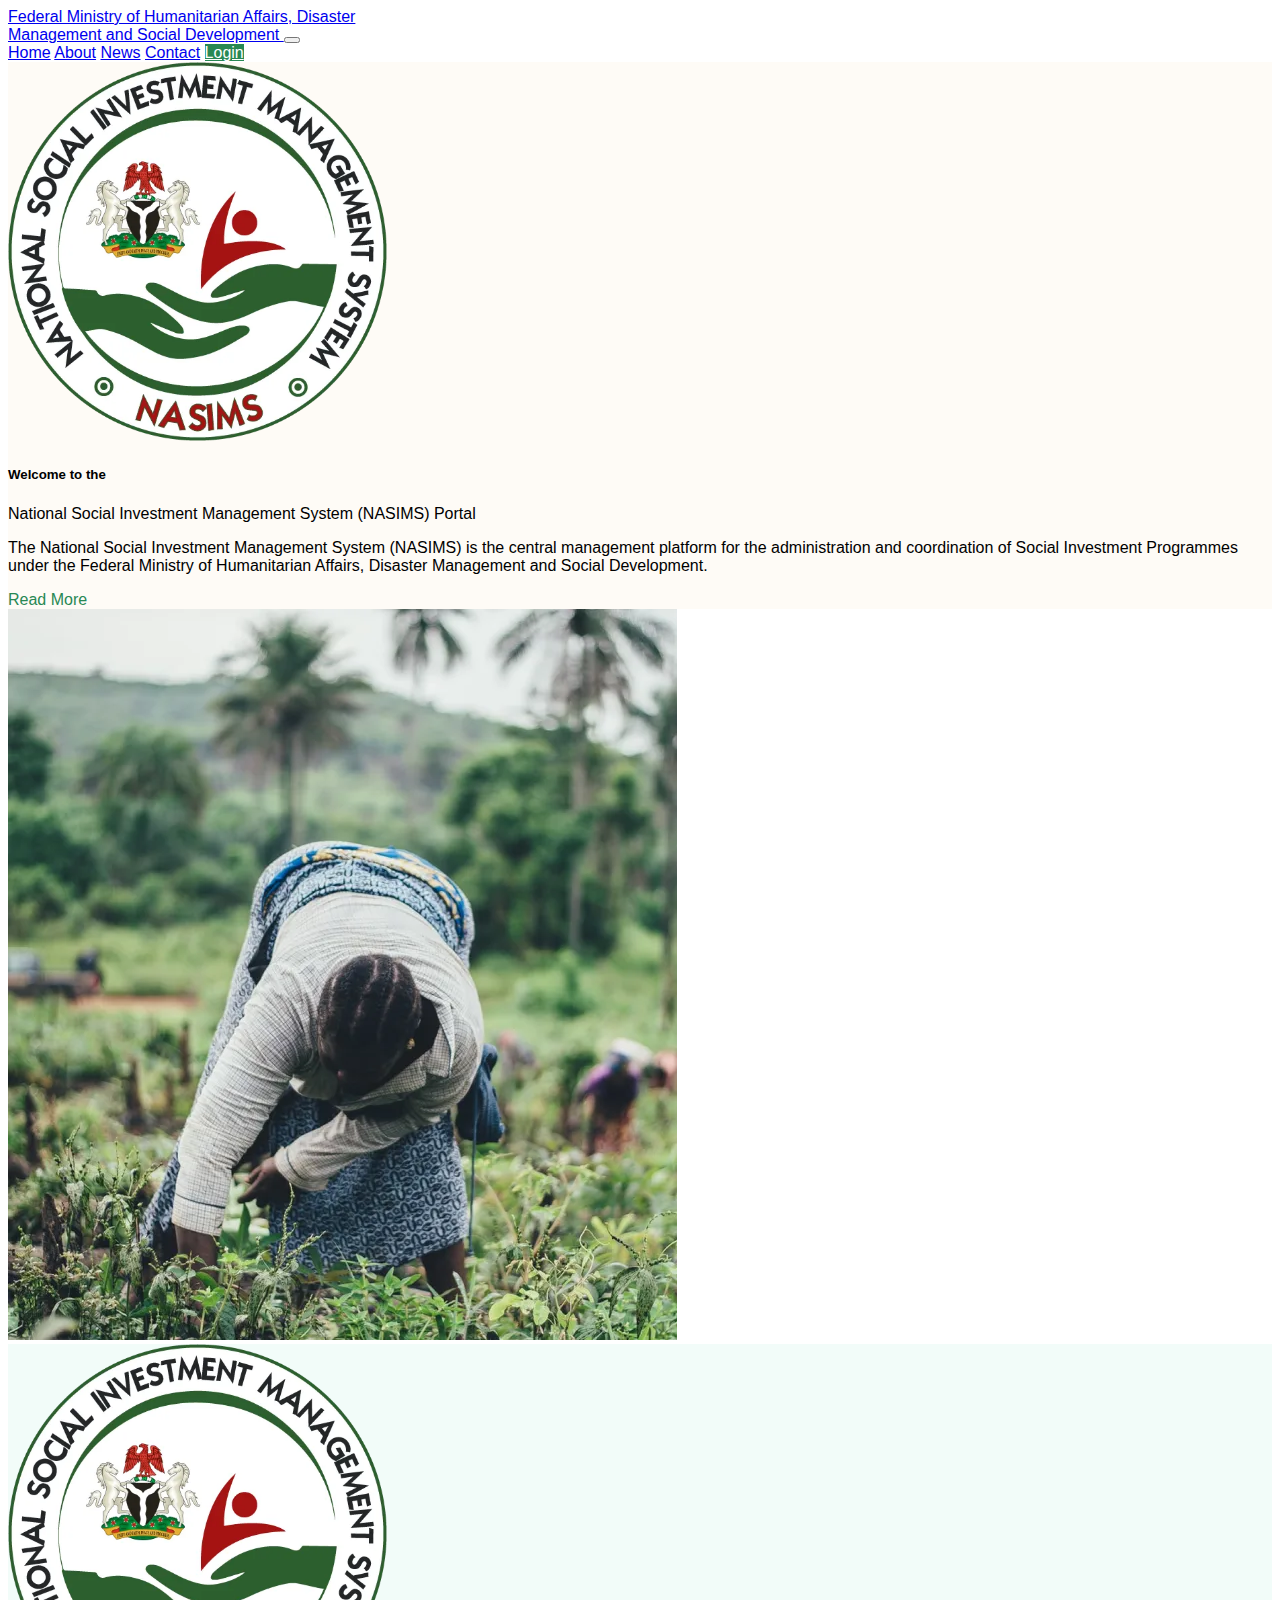
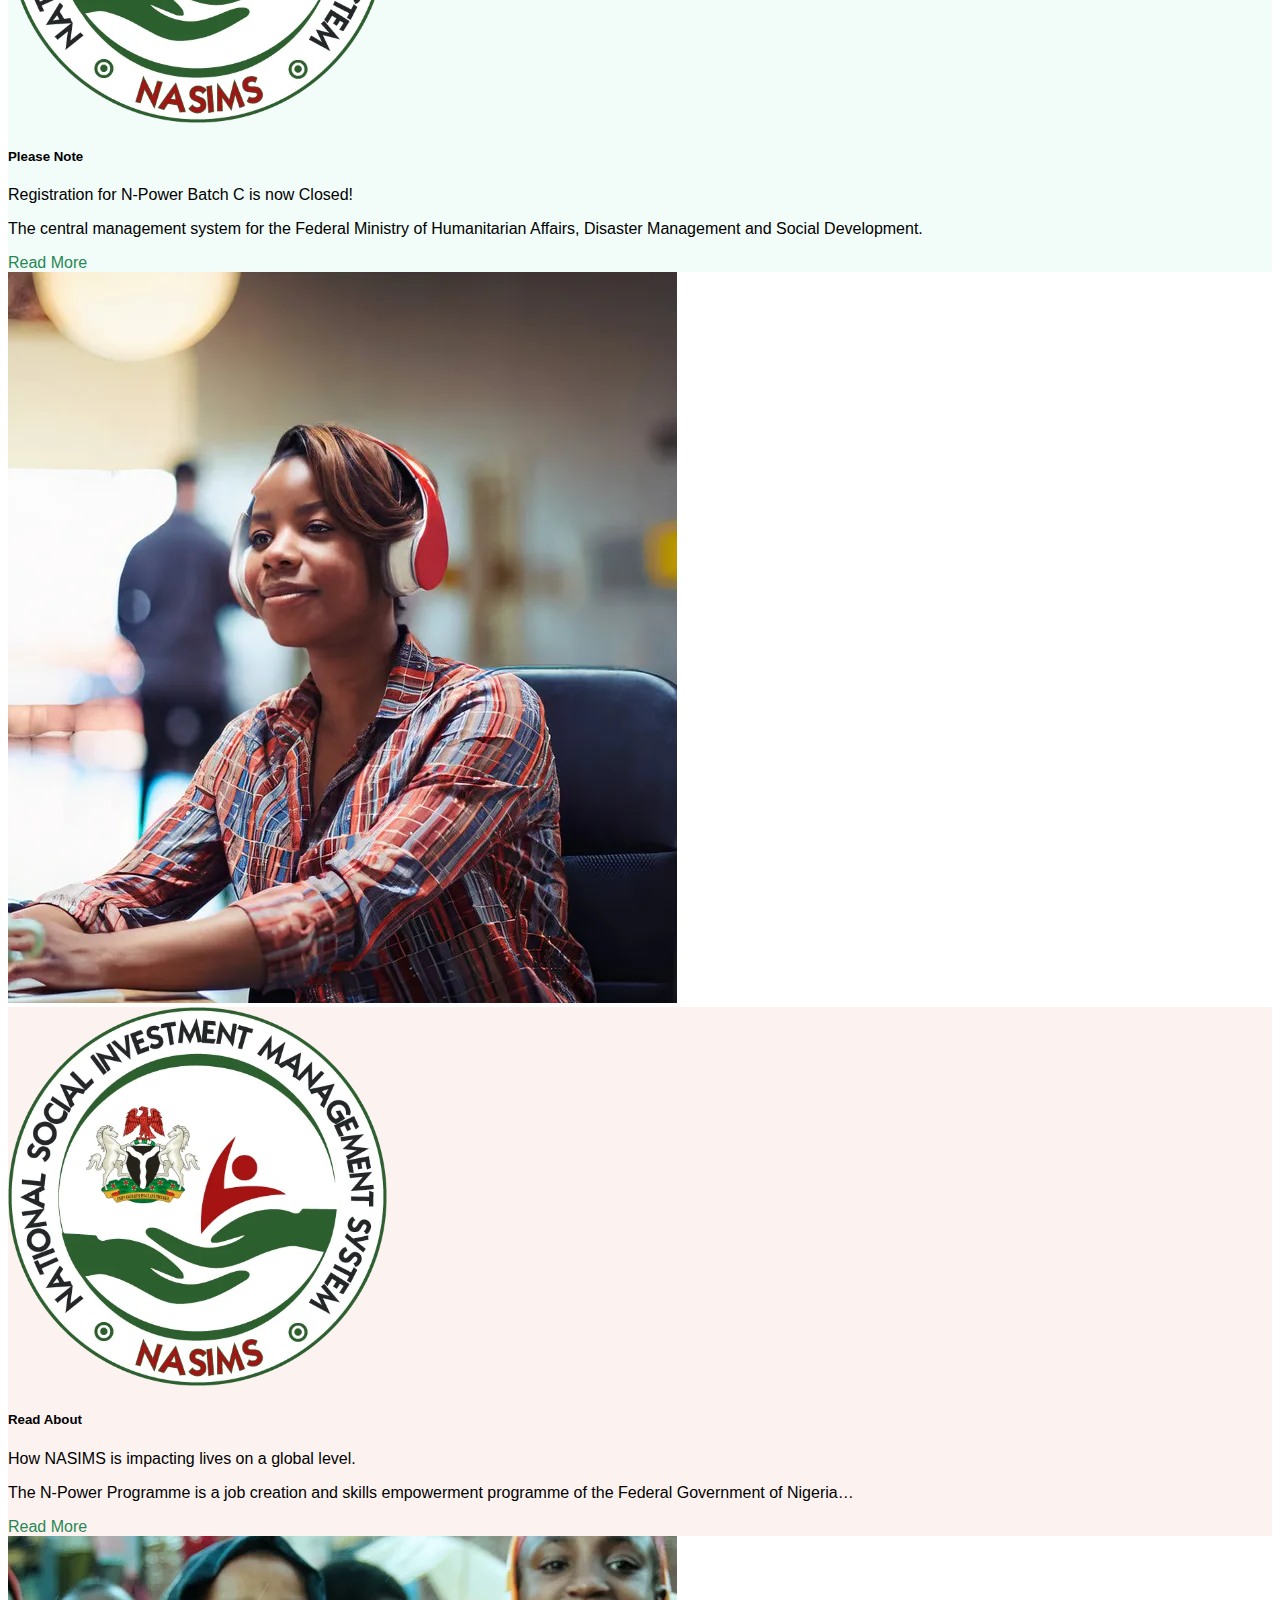
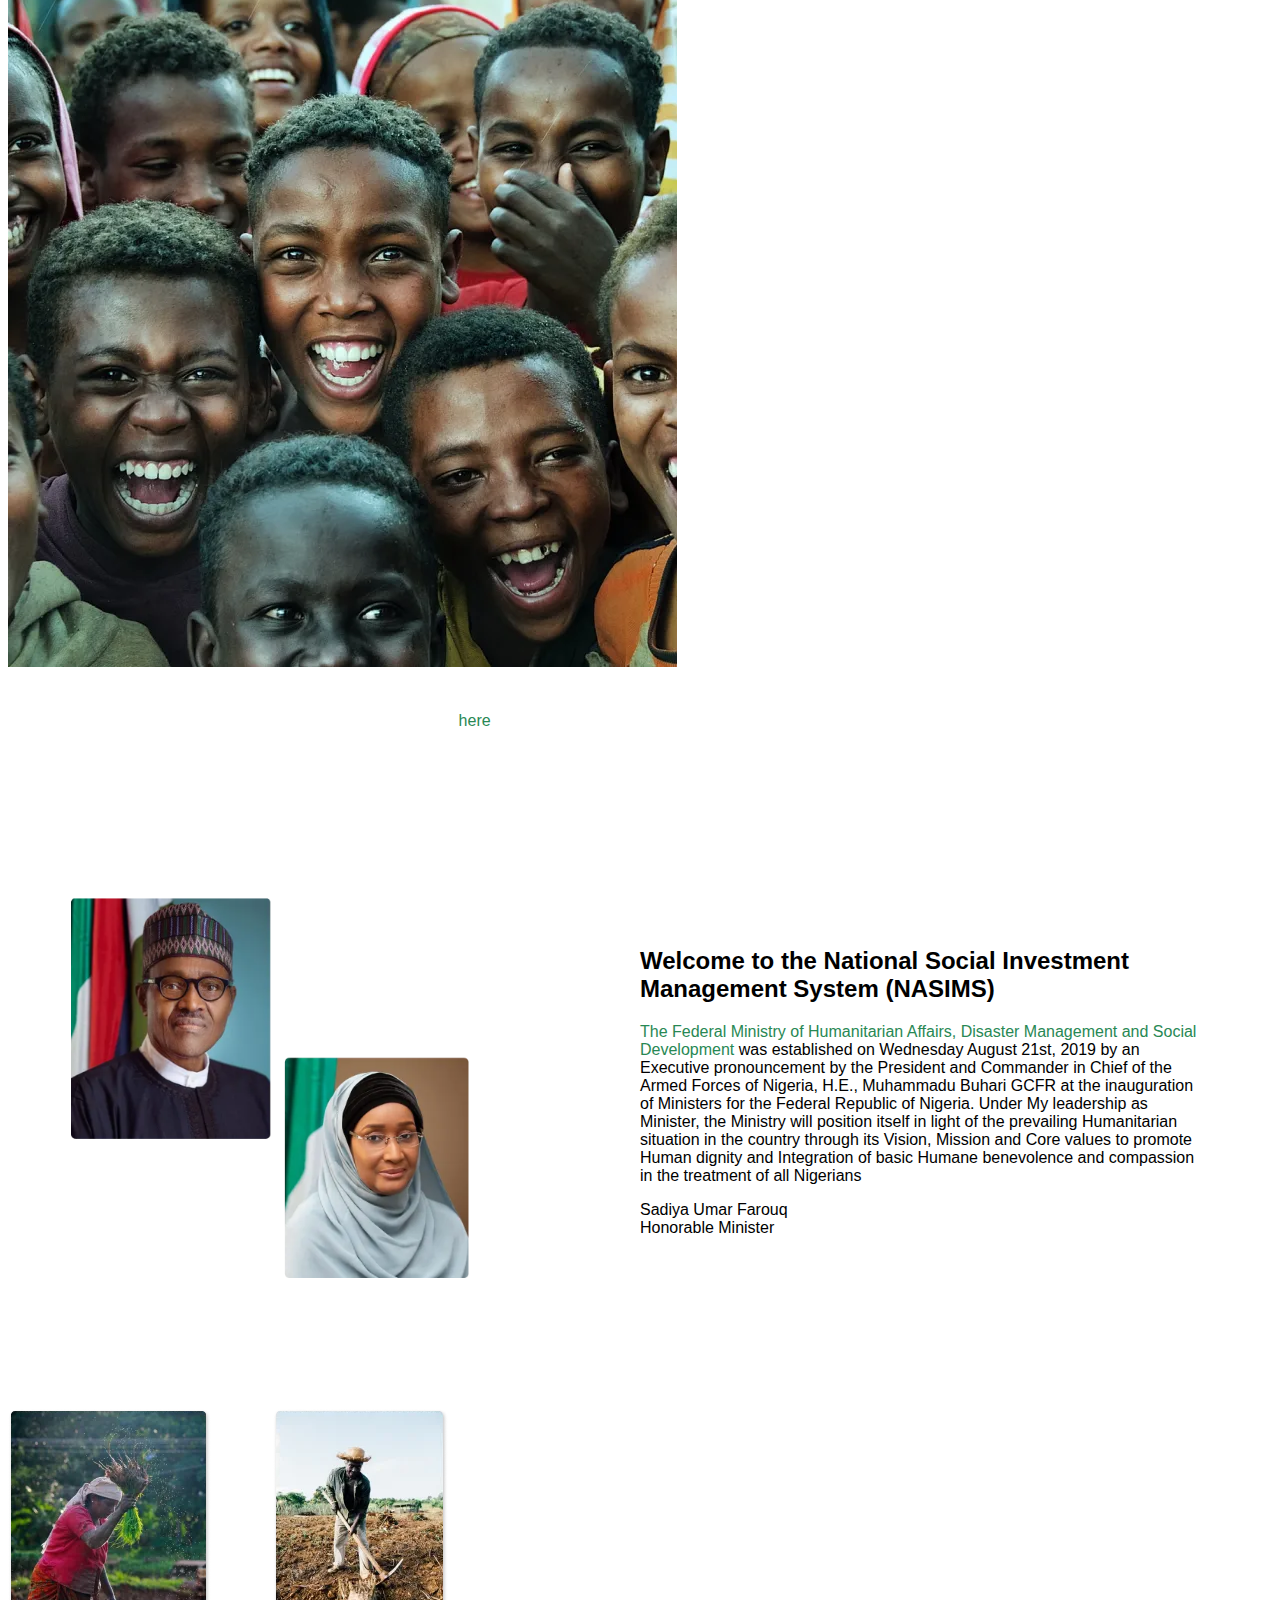
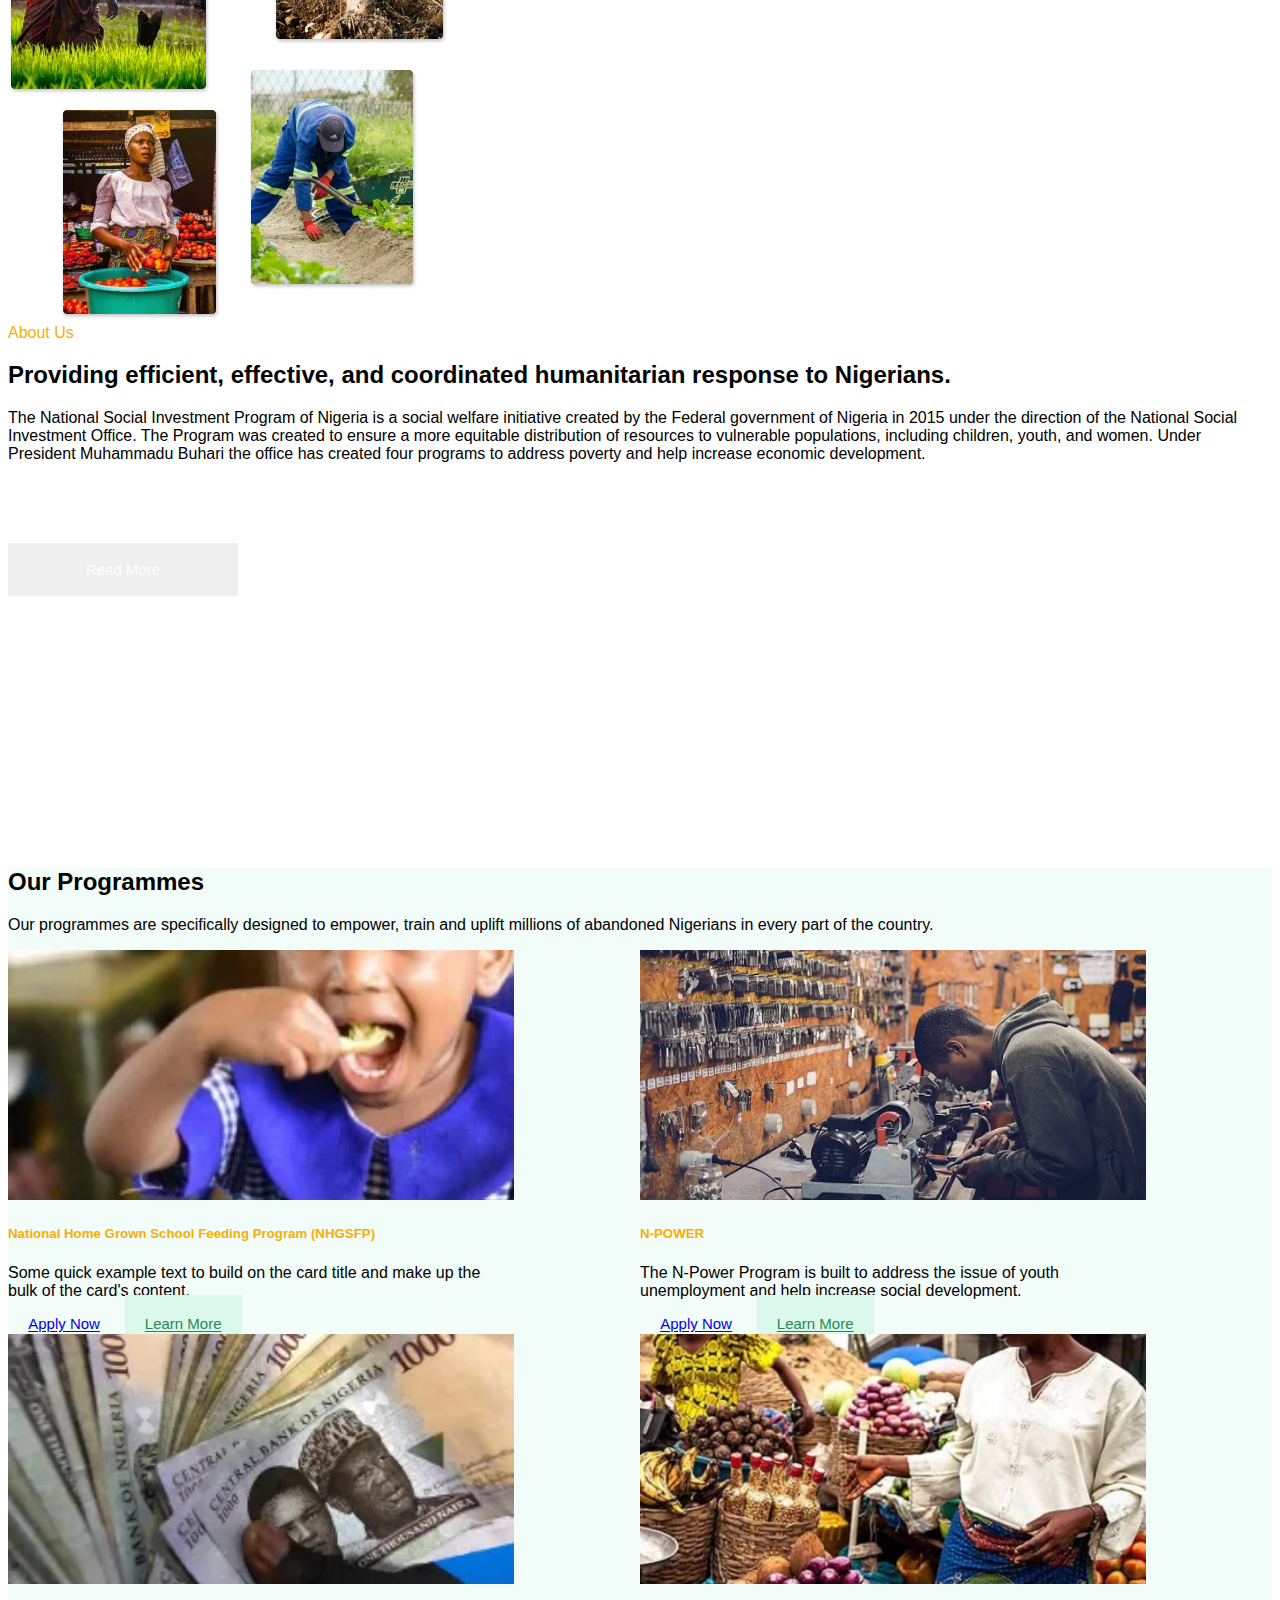
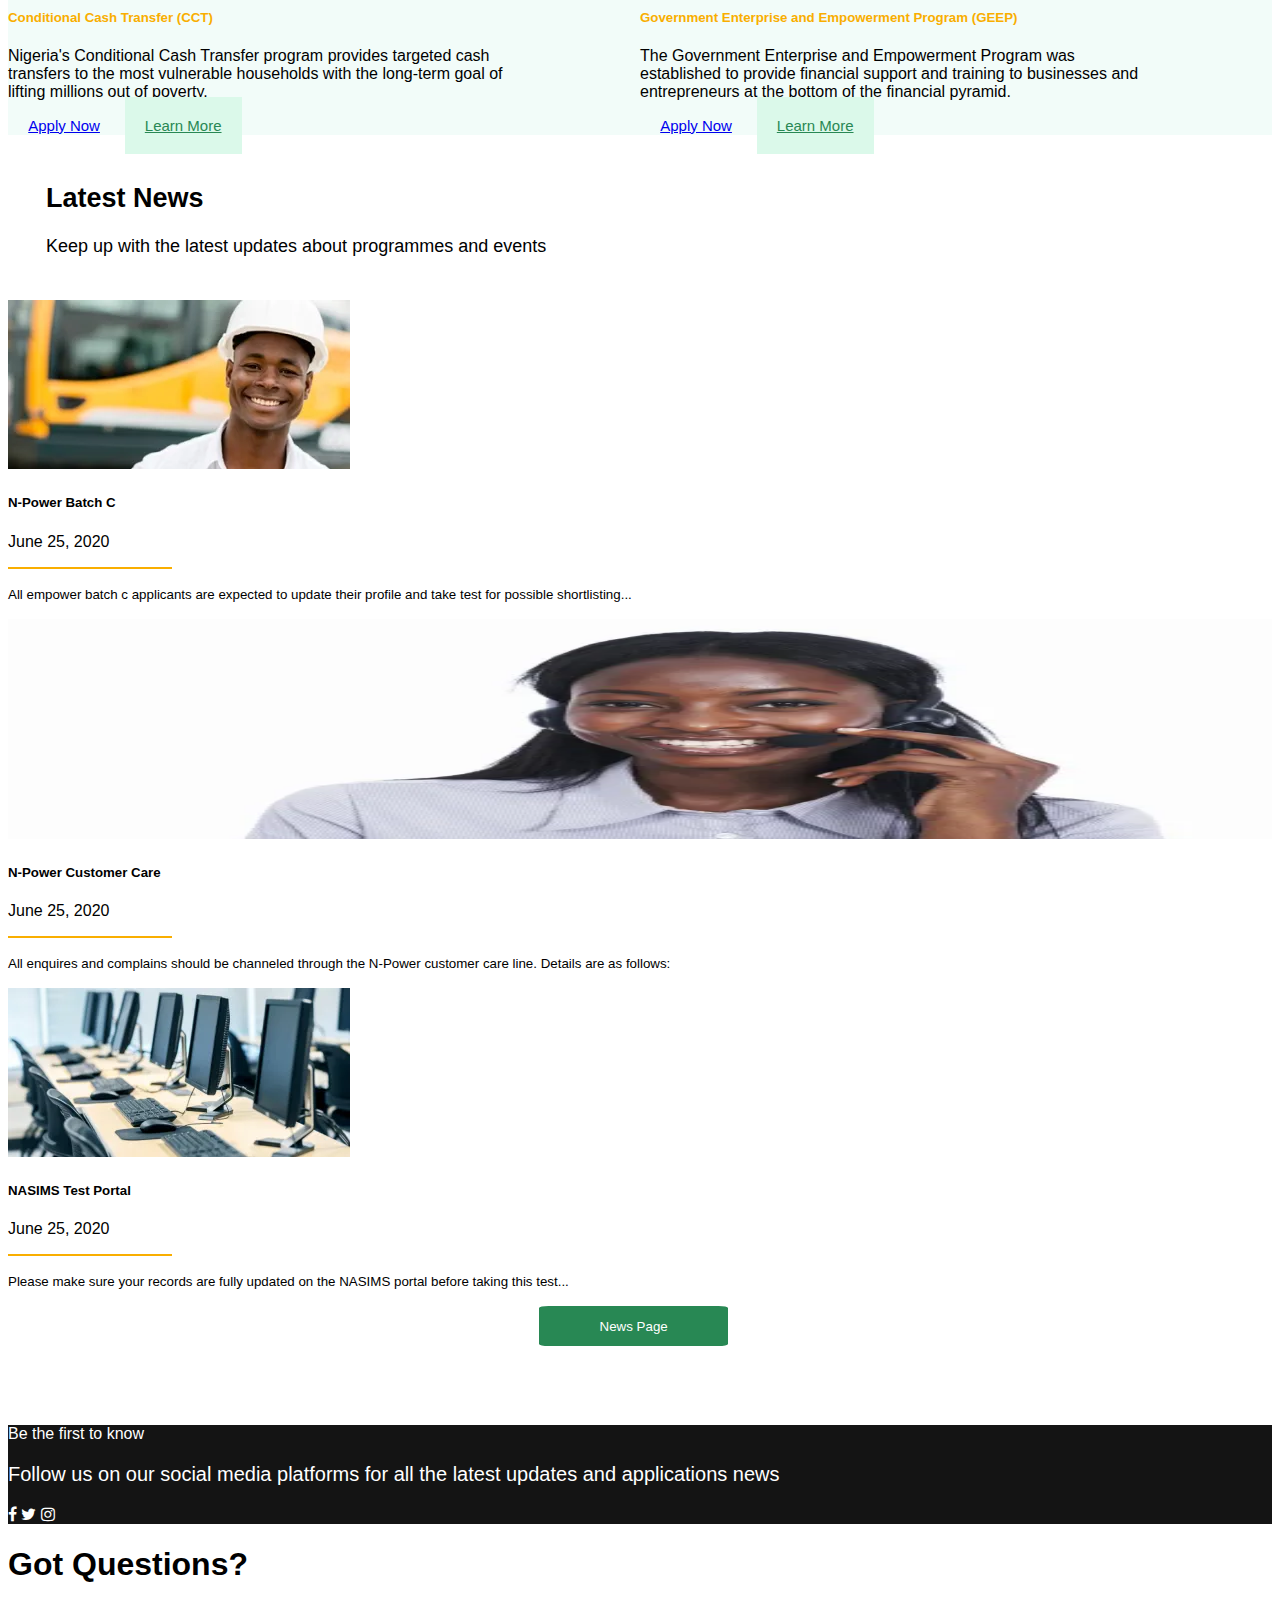
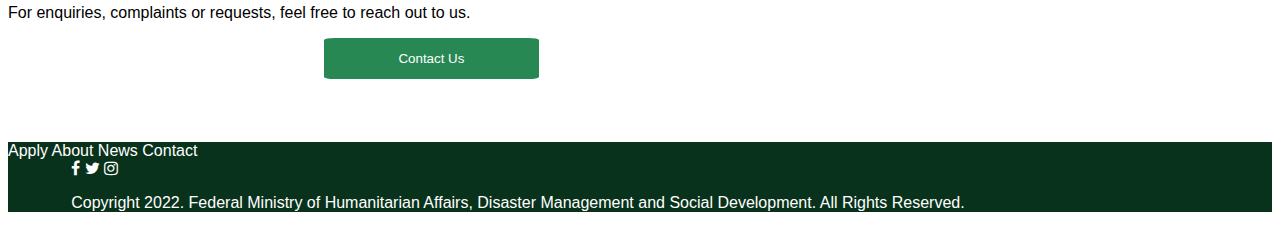
<file: index.html>
<!DOCTYPE html>

<html lang="en">
<head>
    <meta charset="UTF-8">
    <title>Home</title>
    <link href="https://cdn.jsdelivr.net/npm/bootstrap@5.1.3/dist/css/bootstrap.min.css" rel="stylesheet"
          integrity="sha384-1BmE4kWBq78iYhFldvKuhfTAU6auU8tT94WrHftjDbrCEXSU1oBoqyl2QvZ6jIW3" crossorigin="anonymous">
    <link href="https://cdn.jsdelivr.net/npm/bootstrap-icons@1.8.1/font/bootstrap-icons.css" rel="stylesheet">
    <link href="https://cdn.jsdelivr.net/npm/bootstrap-icons@1.8.1/font/bootstrap-icons.css" rel="stylesheet">
    <link rel="stylesheet" href="https://cdnjs.cloudflare.com/ajax/libs/font-awesome/4.7.0/css/font-awesome.min.css">
    <link rel="stylesheet" href="homepage.css">

</head>
<body>
<!--NAVBAR-->
<nav class="navbar navbar-expand-lg navbar-expand-md navbar-light bg-light">
    <div class="container-fluid">
        <a class="navbar-brand navigation" href="#">Federal Ministry of Humanitarian Affairs, Disaster <br>Management
            and Social Development
        </a>
        <button class="navbar-toggler an" type="button" data-bs-toggle="collapse" data-bs-target="#navbarNavAltMarkup"
                aria-controls="navbarNavAltMarkup" aria-expanded="false" aria-label="Toggle navigation">
            <span class="navbar-toggler-icon"></span>
        </button>
        <div class="collapse navbar-collapse nav-dropdown" id="navbarNavAltMarkup">
            <div class="navbar-nav">
                <a class="nav-link" aria-current="page" href="index.html">Home</a>
                <a class="nav-link" href="about.html">About</a>
                <a class="nav-link" href="news.html">News</a>
                <a class="nav-link" href="contact.html">Contact</a>
                <a href="login.html" class="btn btn-outline-success nav-button" type="submit">Login</a>
            </div>
        </div>
    </div>
</nav>

<!--CAROUSEL-->

<div id="carouselExampleSlidesOnly" class="carousel slide text-center carousel-home" data-bs-ride="carousel">
    <div class="carousel-inner">
        <div class="carousel-item active slideshowa px-4 py-5 ">
            <div class="row ps-4">
                <div class="col-lg-6  text-lg-start text-sm-center ps-3 slide-show1">
                    <img src="photos/nasims-logo%20(1).webp" alt="" width="30%">
                    <h5 class="text-decoration-underline">Welcome to the</h5>
                    <p class="display-4 "> National Social Investment Management System (NASIMS) Portal</p>
                    <p>The National Social Investment Management System (NASIMS) is the central management platform for
                        the
                        administration and coordination of Social Investment Programmes under the Federal Ministry of
                        Humanitarian
                        Affairs, Disaster Management and Social Development.</p>
                    <a class="">Read More</a>
                </div>
                <div class="col-lg-6">
                    <img class="d-none d-lg-block" src="photos/hero.jpg" alt="">
                </div>
            </div>
        </div>


        <div class="carousel-item slideshowb p-4">
            <div class="row ps-4">
                <div class="col-lg-6  text-lg-start text-sm-center ps-3 slide-show2">
                    <img src="photos/nasims-logo%20(1).webp" alt="" width="30%">
                    <h5 class="text-decoration-underline">Please Note</h5>
                    <p class="display-4">Registration for N-Power Batch C is now Closed!</p>
                    <p>The central management system for the Federal Ministry of Humanitarian Affairs, Disaster
                        Management and
                        Social Development.</p>
                    <a class="">Read More</a>
                </div>

                <div class="col-lg-6">
                    <img class="d-none d-lg-block" src="photos/image2.jpg" alt="">
                </div>
            </div>
        </div>
        <div class="carousel-item slideshowc p-4">
            <div class="row ps-4">
                <div class="col-lg-6  text-lg-start text-sm-center ps-3 slide-show3">
                    <img src="photos/nasims-logo%20(1).webp" alt="" width="30%">
                    <h5 class="text-decoration-underline">Read About</h5>
                    <p class="display-4">How NASIMS is impacting lives on a global level.</p>
                    <p>The N-Power Programme is a job creation and skills empowerment programme of the Federal
                        Government of
                        Nigeria…</p>
                    <a class="">Read More</a>
                </div>
                <div class="col-lg-6">
                    <img class="d-none d-lg-block" src="photos/hero3.jpg" alt="">
                </div>
            </div>

        </div>
    </div>
</div>

<!--section3-->
<div class="section-3">
    <div class="bg-dark text-center">
        <p>Read more about our response to the Covid-19 pandemic<a href="#"> here</a></p>
    </div>
</div>

<!--section 4-->

<div class="section4 text-center">
    <div class="m-md-5">
        <img src="photos/pres.jpg" alt="" width="100%">
    </div>
    <div class="text-md-start">
        <h2 class="pt-5">Welcome to the National Social Investment Management System (NASIMS)</h2>
        <p class="pt-5 text-muted"><a class="federal-link" href="">The Federal Ministry of Humanitarian Affairs,
            Disaster Management and Social Development</a>
            was established on Wednesday August 21st, 2019 by an Executive pronouncement by the President and Commander
            in Chief of the Armed Forces of Nigeria, H.E., Muhammadu Buhari GCFR at the inauguration of Ministers for
            the
            Federal Republic of Nigeria. Under My leadership as Minister, the Ministry will position itself in light of
            the
            prevailing Humanitarian situation in the country through its Vision, Mission and Core values to promote
            Human
            dignity and Integration of basic Humane benevolence and compassion in the treatment of all Nigerians
        </p>
        <p class="text-muted">Sadiya Umar Farouq <br>
            Honorable Minister</p>
    </div>
</div>

<!--section5-->
<div class="section5 text-center row flex-lg-row-reverse">
    <div class="m-md-5 col-lg-5">
        <img class="pb-5" src="photos/about.jpg" alt="">
    </div>
    <div class="text-md-start p-5 col-lg-5">
        <a href="">About Us</a>
        <h2 class="pt-3 ">Providing efficient, effective, and coordinated humanitarian response to Nigerians.</h2>
        <p class="pt-5 text-muted ps-md-0">The National Social Investment Program of Nigeria is a social welfare
            initiative created by the Federal government
            of Nigeria in 2015 under the direction of the National Social Investment Office. The Program was created to
            ensure a more equitable distribution of resources to vulnerable populations, including children, youth, and
            women.
            Under President Muhammadu Buhari the office has created four programs to address poverty and help increase
            economic development.</p>
        <button class="bg-success btn-lg" type="submit">Read More</button>
    </div>
</div>


<!--section6-->
<div class="section-6 p-md-5">
    <!--     text-->
    <div class="text-center p-4">
        <h2 class="mb-4">Our Programmes</h2>
        <p class="text-muted">Our programmes are specifically designed to empower, train and uplift millions of
            abandoned Nigerians in every part of the country.</p>
    </div>
    <!--card1-->
    <div class="cards">
        <div class="card m-5 car col-md-3" style="width: 80%;">
            <img src="photos/slider1.jpg" class="card-img-top eating-girl" alt="..." width="100%" height="250px">
            <div class="card-body ">
                <h5 class="card-title fw-bold">National Home Grown School Feeding Program (NHGSFP)</h5>
                <p class="card-text text-muted mb-5">Some quick example text to build on the card title and make up the
                    bulk of the card's content.</p>
                <a href="#" class="btn btn-success buttb">Apply Now</a> <a href="#"
                                                                           class="btn btn-lg btn-success butta">Learn
                More</a>

            </div>
        </div>
        <!--card2-->
        <div class="card m-5 car col-md-3" style="width: 80%;">
            <img src="photos/electri.jpg" class="card-img-top eating-girl" alt="..." width="100%" height="250px">
            <div class="card-body">
                <h5 class="card-title fw-bold">N-POWER</h5>
                <p class="card-text text-muted mb-5">The N-Power Program is built to address the issue of youth
                    unemployment and
                    help increase social development.</p>
                <a href="#" class="btn btn-success buttb">Apply Now</a> <a href="#"
                                                                           class="btn btn-lg btn-success butta">Learn
                More</a>

            </div>
        </div>
        <!--card3-->
        <div class="card m-5 car col-md-3" style="width: 80%;">
            <img src="photos/slider3.jpg" class="card-img-top eating-girl" alt="..." width="100%" height="250px">
            <div class="card-body">
                <h5 class="card-title fw-bold">Conditional Cash Transfer (CCT)</h5>
                <p class="card-text text-muted mb-5">Nigeria's Conditional Cash Transfer program provides targeted cash
                    transfers
                    to the most vulnerable households with the long-term goal of lifting millions out of poverty.</p>
                <a href="#" class="btn btn-success buttb">Apply Now</a> <a href="#"
                                                                           class="btn btn-lg btn-success butta">Learn
                More</a>

            </div>
        </div>
        <!--card4-->
        <div class="card m-5 car col-md-3 card4" style="width: 80%;">
            <img src="photos/slider2.jpg" class="card-img-top eating-girl" alt="..." width="100%" height="250px">
            <div class="card-body">
                <h5 class="card-title fw-bold">Government Enterprise and Empowerment Program (GEEP)</h5>
                <p class="card-text text-muted mb-5">The Government Enterprise and Empowerment Program was established
                    to provide
                    financial support and training to businesses and entrepreneurs at the bottom of the financial
                    pyramid.</p>
                <a href="#" class="btn btn-success buttb">Apply Now</a> <a href="#"
                                                                           class="btn btn-lg btn-success butta">Learn
                More</a>
            </div>
        </div>
    </div>
</div>

<!--section7-->
<div>
    <div class="text-center section-7-text display-1">
        <h2>Latest News</h2>
        <p class="text-muted px-sm-3">Keep up with the latest updates about programmes and events</p>
    </div>
    <!--card1-->
    <div class="card-group section-7-card ps-4 g-lg-0">
        <div class="card m-5 w-75 border border-1">
            <img src="photos/engineer.jpg" class="card-img-top" alt="...">
            <div class="card-body">
                <h5 class="card-title">N-Power Batch C</h5>
                <p class="text-muted">June 25, 2020</p>
                <p class="card1-yellow"></p>
                <p class="card-text"><small class="text-muted">All empower batch c applicants are expected to update
                    their profile and take test for possible shortlisting...</small></p>
            </div>
        </div>
        <div class="card m-5 w-75 border border-1">
            <img src="photos/call2.jpg" class="card-img-top" alt="..." width="100%" height="220px">
            <div class="card-body">
                <h5 class="card-title">N-Power Customer Care</h5>
                <p class="card-text text-muted">June 25, 2020</p>
                <p class="card1-yellow"></p>
                <p class="card-text"><small class="text-muted">All enquires and complains should be channeled through
                    the N-Power customer care line. Details are as follows:</small></p>
            </div>
        </div>
        <div class="card m-5 w-75 border border-1">
            <img src="photos/ict.jpg" class="card-img-top" alt="...">
            <div class="card-body">
                <h5 class="card-title">NASIMS Test Portal</h5>
                <p class="card-text text-muted">June 25, 2020</p>
                <p class="card1-yellow"></p>
                <p class="card-text"><small class="text-muted">Please make sure your records are fully updated on the
                    NASIMS portal before taking this test...</small></p>
            </div>
        </div>
    </div>
    <button class=" btn news-button">News Page</button>
</div>

<!--section8-->
<div class="section-8 text-center p-3">
    <p class="pt-5 pb-2 ">Be the first to know</p>
    <p class="px-5 pb-4 sec8-text">Follow us on our social media platforms for all the latest updates and applications
        news</p>
    <div class="m-3 pb-5">
        <i class="fa fa-brands fa-facebook-f me-4"></i>
        <i class="fa fa-brands fa-twitter me-4"></i>
        <i class="fa fa-brands fa-instagram"></i>
    </div>
</div>

<!-- section9-->
<div class="text-center p-4">
    <h1>Got Questions? </h1>
    <p class="text-muted p-0">For enquiries, complaints or requests, feel free to reach out to us.</p>
    <button class="sec9-button">Contact Us</button>
</div>

<!--section10-->
<div class="section-10 text-center">
    <div class="p-3">
        <a class="pe-4 text-10" href="#"> Apply </a>
        <a class="pe-4 text-10" href=""> About</a>
        <a class="pe-4 text-10" href=""> News </a>
        <a class="pe-4 text-10" href="">Contact</a>
    </div>
    <div class="m-3 pb-2 sec10-icons">
        <i class="fa fa-brands fa-facebook-f me-4"></i>
        <i class="fa fa-brands fa-twitter me-4"></i>
        <i class="fa fa-brands fa-instagram"></i>
    </div>
    <p class="sec10-icons pb-5">Copyright 2022. Federal Ministry of Humanitarian Affairs, Disaster Management
        and Social Development. All Rights Reserved.</p>
</div>


<script src="https://cdn.jsdelivr.net/npm/bootstrap@5.1.3/dist/js/bootstrap.bundle.min.js"
        integrity="sha384-ka7Sk0Gln4gmtz2MlQnikT1wXgYsOg+OMhuP+IlRH9sENBO0LRn5q+8nbTov4+1p"
        crossorigin="anonymous"></script>

</body>
</html>
</file>
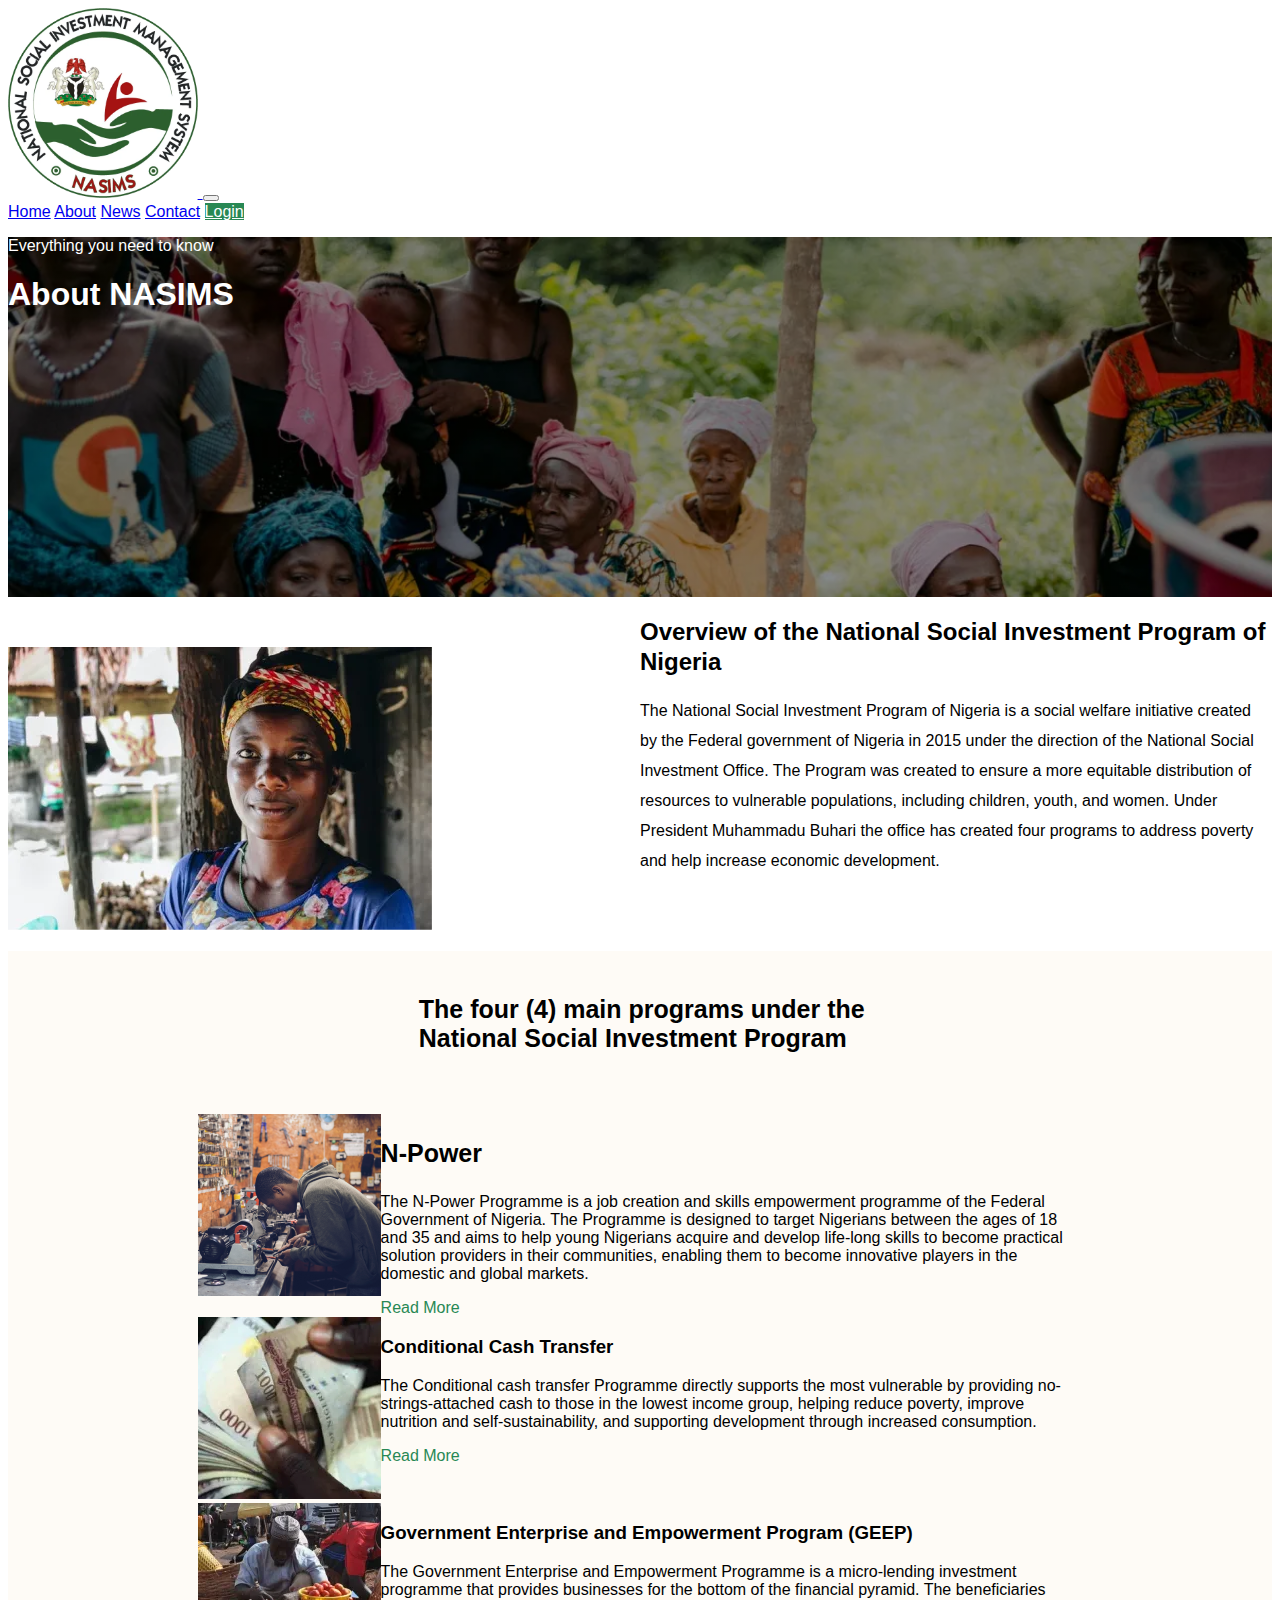
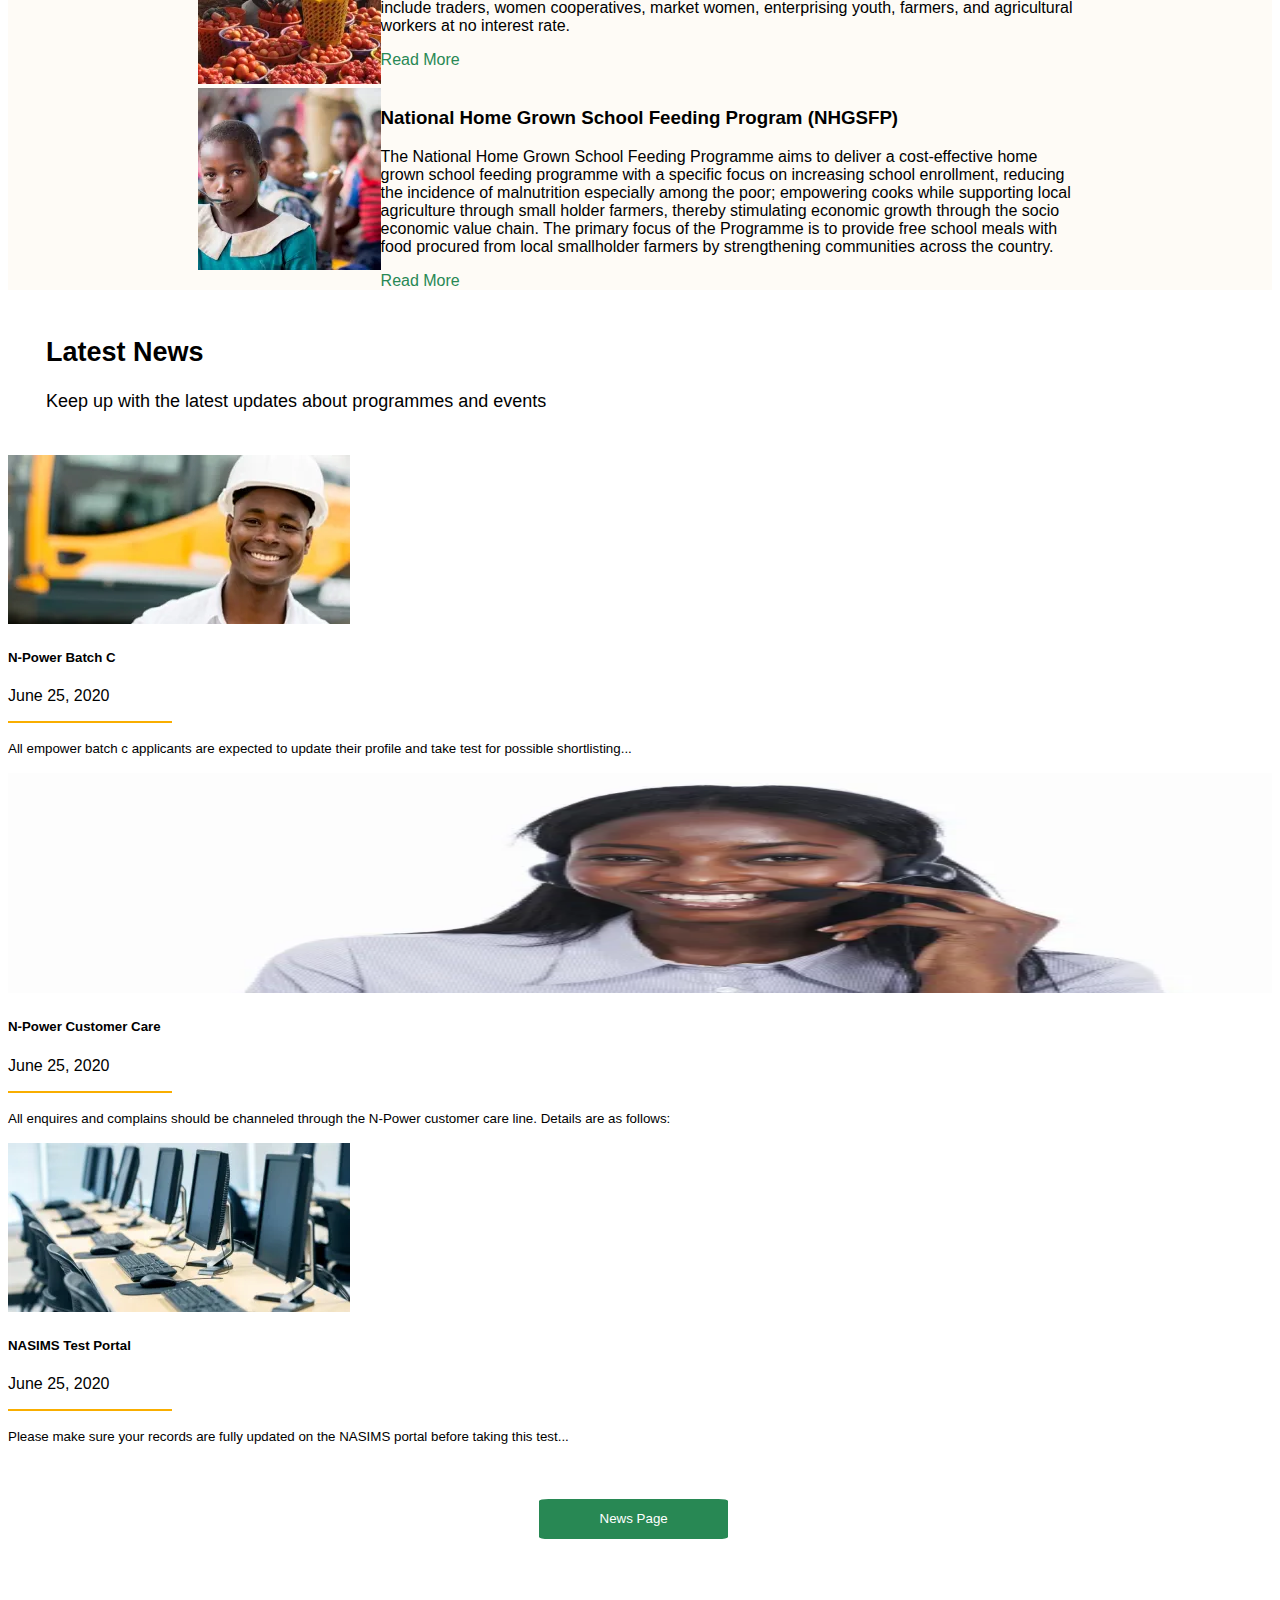
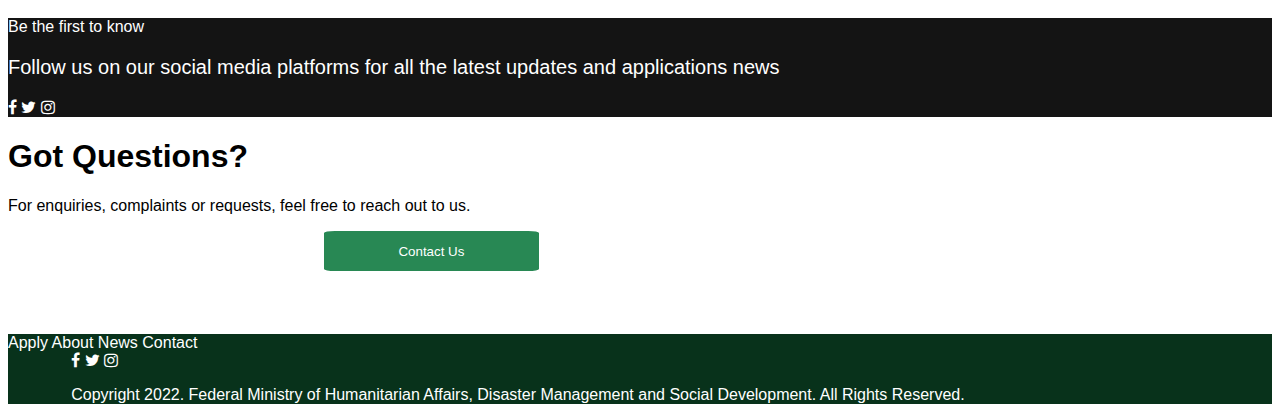
<file: about.html>
<!DOCTYPE html>
<html lang="en">
<head>
    <meta charset="UTF-8">
    <title>About</title>
    <link href="https://cdn.jsdelivr.net/npm/bootstrap@5.1.3/dist/css/bootstrap.min.css" rel="stylesheet"
          integrity="sha384-1BmE4kWBq78iYhFldvKuhfTAU6auU8tT94WrHftjDbrCEXSU1oBoqyl2QvZ6jIW3" crossorigin="anonymous">
    <link href="https://cdn.jsdelivr.net/npm/bootstrap-icons@1.8.1/font/bootstrap-icons.css" rel="stylesheet">
    <link href="https://cdn.jsdelivr.net/npm/bootstrap-icons@1.8.1/font/bootstrap-icons.css" rel="stylesheet">
    <link rel="stylesheet" href="https://cdnjs.cloudflare.com/ajax/libs/font-awesome/4.7.0/css/font-awesome.min.css">
    <link rel="stylesheet" href="about.css">
</head>
<body>

<!--NAVBAR-->
<nav class="navbar navbar-expand-lg navbar-expand-md navbar-light bg-light">
    <div class="container-fluid">
        <a class="navbar-brand navigation" href="#"><img src="photos/nasims-logo%20(1).webp" width="15%">
        </a>
        <button class="navbar-toggler an" type="button" data-bs-toggle="collapse" data-bs-target="#navbarNavAltMarkup" aria-controls="navbarNavAltMarkup" aria-expanded="false" aria-label="Toggle navigation">
            <span class="navbar-toggler-icon"></span>
        </button>
        <div class="collapse navbar-collapse nav-dropdown" id="navbarNavAltMarkup">
            <div class="navbar-nav">
                <a class="nav-link"  href="index.html">Home</a>
                <a class="nav-link" aria-current="page" href="about.html">About</a>
                <a class="nav-link" href="news.html">News</a>
                <a class="nav-link" href="contact.html">Contact</a>
                <a href="login.html" class="btn btn-outline-success nav-button" type="submit">Login</a>
            </div>
        </div>
    </div>
</nav>
<!--section1-->
<div class="sec1 text-center pt-md-5 ">
    <p class="pt-lg-5">Everything you need to know</p>
    <h1 class="display-sm-2 fw-normal">About NASIMS</h1>
</div>
<!--section2-->
<div class=" sec2-about text-center m-5 m-md-5">
   <div>
       <img src="photos/about2.jpg" alt="">
   </div>
    <div>
    <h2 class="py-5 sec2-text">Overview of the National Social Investment Program of Nigeria</h2>
    <p class="text-muted sec2-text pb-5">The National Social Investment Program of Nigeria is a social welfare initiative created by the Federal government
        of Nigeria in 2015 under the direction of the National Social Investment Office. The Program was created to ensure
        a more equitable distribution of resources to vulnerable populations, including children, youth, and women.
        Under President Muhammadu Buhari the office has created four programs to address poverty and help increase economic development.</p>
    </div>
</div>

<!--section3-->
<div class="text-center sec3">
    <div class="sec3a p-4">
        <h1 class="fw-normal">The four (4) main programs under the National Social Investment Program</h1>
    <div class="sec3b">
      <div>
          <img class="p-5 pt-lg-0" src="photos/about6.jpg" alt="">
    </div>
        <div class="sec3b-text">
        <h3>N-Power</h3>
        <p class="text-muted">The N-Power Programme is a job creation and skills empowerment programme of the Federal Government of Nigeria.
            The Programme is designed to target Nigerians between the ages of 18 and 35 and aims to help young Nigerians
            acquire and develop life-long skills to become practical solution providers in their communities, enabling
            them to become innovative players in the domestic and global markets.</p>
        <a class="" href="">Read More</a>
        </div>
        </div>
    </div>
    <div class="p-4 sec3b ">
       <div>
           <img class="p-5 pt-lg-0" src="photos/about5.jpg" alt="">
       </div>
        <div class="sec3b-text">
            <h3>Conditional Cash Transfer</h3>
            <p class="text-muted">The Conditional cash transfer Programme directly supports the most vulnerable by providing
                no-strings-attached cash to those in the lowest income group, helping reduce poverty, improve nutrition
                and self-sustainability, and supporting development through increased consumption.</p>
            <a class="" href="">Read More</a>
        </div>
    </div>
    <div class="p-4 sec3b ">
        <div>
            <img class="p-5 pt-lg-0" src="photos/about4.jpg" alt="">
        </div>
       <div class="sec3b-text">
           <h3>Government Enterprise and Empowerment Program (GEEP)</h3>
           <p class="text-muted">The Government Enterprise and Empowerment Programme is a micro-lending investment programme
               that provides businesses for the bottom of the financial pyramid. The beneficiaries include traders, women
               cooperatives, market women, enterprising youth, farmers, and agricultural workers at no interest rate.</p>
           <a class="" href="">Read More</a>
       </div>
    </div>
    <div class="p-4 sec3b">
       <div>
           <img class="p-5 pt-lg-0" src="photos/about3.jpg" alt="">
       </div>
        <div class="sec3b-text">
            <h3>National Home Grown School Feeding Program (NHGSFP)</h3>
            <p class="text-muted">The National Home Grown School Feeding Programme aims to deliver a cost-effective home grown
                school feeding programme with a specific focus on increasing school enrollment, reducing the incidence of
                malnutrition especially among the poor; empowering cooks while supporting local agriculture through small
                holder farmers, thereby stimulating economic growth through the socio economic value chain. The primary
                focus of the Programme is to provide free school meals with food procured from local smallholder farmers by
                strengthening communities across the country.</p>
            <a class="" href="">Read More</a>
        </div>
    </div>
</div>

<!--section7-->
<div>
    <div class="text-center section-7-text display-1">
        <h2>Latest News</h2>
        <p class="text-muted px-sm-3">Keep up with the latest updates about programmes and events</p>
    </div>
    <!--card1-->
    <div class="card-group section-7-card ps-4 g-lg-0">
        <div class="card me-5 w-75 border border-1">
            <img src="photos/engineer.jpg" class="card-img-top" alt="...">
            <div class="card-body">
                <h5 class="card-title">N-Power Batch C</h5>
                <p class="text-muted">June 25, 2020</p>
                <p class="card1-yellow"></p>
                <p class="card-text"><small class="text-muted">All empower batch c applicants are expected to update
                    their profile and take test for possible shortlisting...</small></p>
            </div>
        </div>
        <div class="card me-5 w-75 border border-1">
            <img src="photos/call2.jpg" class="card-img-top" alt="..." width="100%" height="220px">
            <div class="card-body">
                <h5 class="card-title">N-Power Customer Care</h5>
                <p class="card-text text-muted">June 25, 2020</p>
                <p class="card1-yellow"></p>
                <p class="card-text"><small class="text-muted">All enquires and complains should be channeled through
                    the N-Power customer care line. Details are as follows:</small></p>
            </div>
        </div>
        <div class="card me-5 w-75 border border-1">
            <img src="photos/ict.jpg" class="card-img-top" alt="...">
            <div class="card-body">
                <h5 class="card-title">NASIMS Test Portal</h5>
                <p class="card-text text-muted">June 25, 2020</p>
                <p class="card1-yellow"></p>
                <p class="card-text"><small class="text-muted">Please make sure your records are fully updated on the
                    NASIMS portal before taking this test...</small></p>
            </div>
        </div>
    </div>
    <button class=" btn news-button">News Page</button>
</div>

<!--section8-->
<div class="section-8 text-center p-3">
    <p class="pt-5 pb-2 ">Be the first to know</p>
    <p class="px-5 pb-4 sec8-text">Follow us on our social media platforms for all the latest updates and applications news</p>
    <div class="m-3 pb-5">
        <i class="fa fa-brands fa-facebook-f me-4"></i>
        <i class="fa fa-brands fa-twitter me-4"></i>
        <i class="fa fa-brands fa-instagram"></i>
    </div>
</div>

<!-- section9-->
<div class="text-center p-4">
    <h1>Got Questions? </h1>
    <p class="text-muted p-0">For enquiries, complaints or requests, feel free to reach out to us.</p>
    <button class="sec9-button">Contact Us</button>
</div>

<!--section10-->
<div class="section-10 text-center">
    <div class="p-3">
        <a class="pe-4 text-10" href="#"> Apply </a>
        <a class="pe-4 text-10" href=""> About</a>
        <a class="pe-4 text-10" href=""> News </a>
        <a class="pe-4 text-10" href="">Contact</a>
    </div>
    <div class="m-3 pb-2 sec10-icons">
        <i class="fa fa-brands fa-facebook-f me-4"></i>
        <i class="fa fa-brands fa-twitter me-4"></i>
        <i class="fa fa-brands fa-instagram"></i>
    </div>
    <p class="sec10-icons pb-5">Copyright 2022. Federal Ministry of Humanitarian Affairs, Disaster Management
        and Social Development. All Rights Reserved.</p>
</div>


























<script src="https://cdn.jsdelivr.net/npm/bootstrap@5.1.3/dist/js/bootstrap.bundle.min.js"
        integrity="sha384-ka7Sk0Gln4gmtz2MlQnikT1wXgYsOg+OMhuP+IlRH9sENBO0LRn5q+8nbTov4+1p" crossorigin="anonymous"></script>
</body>
</html>
</file>
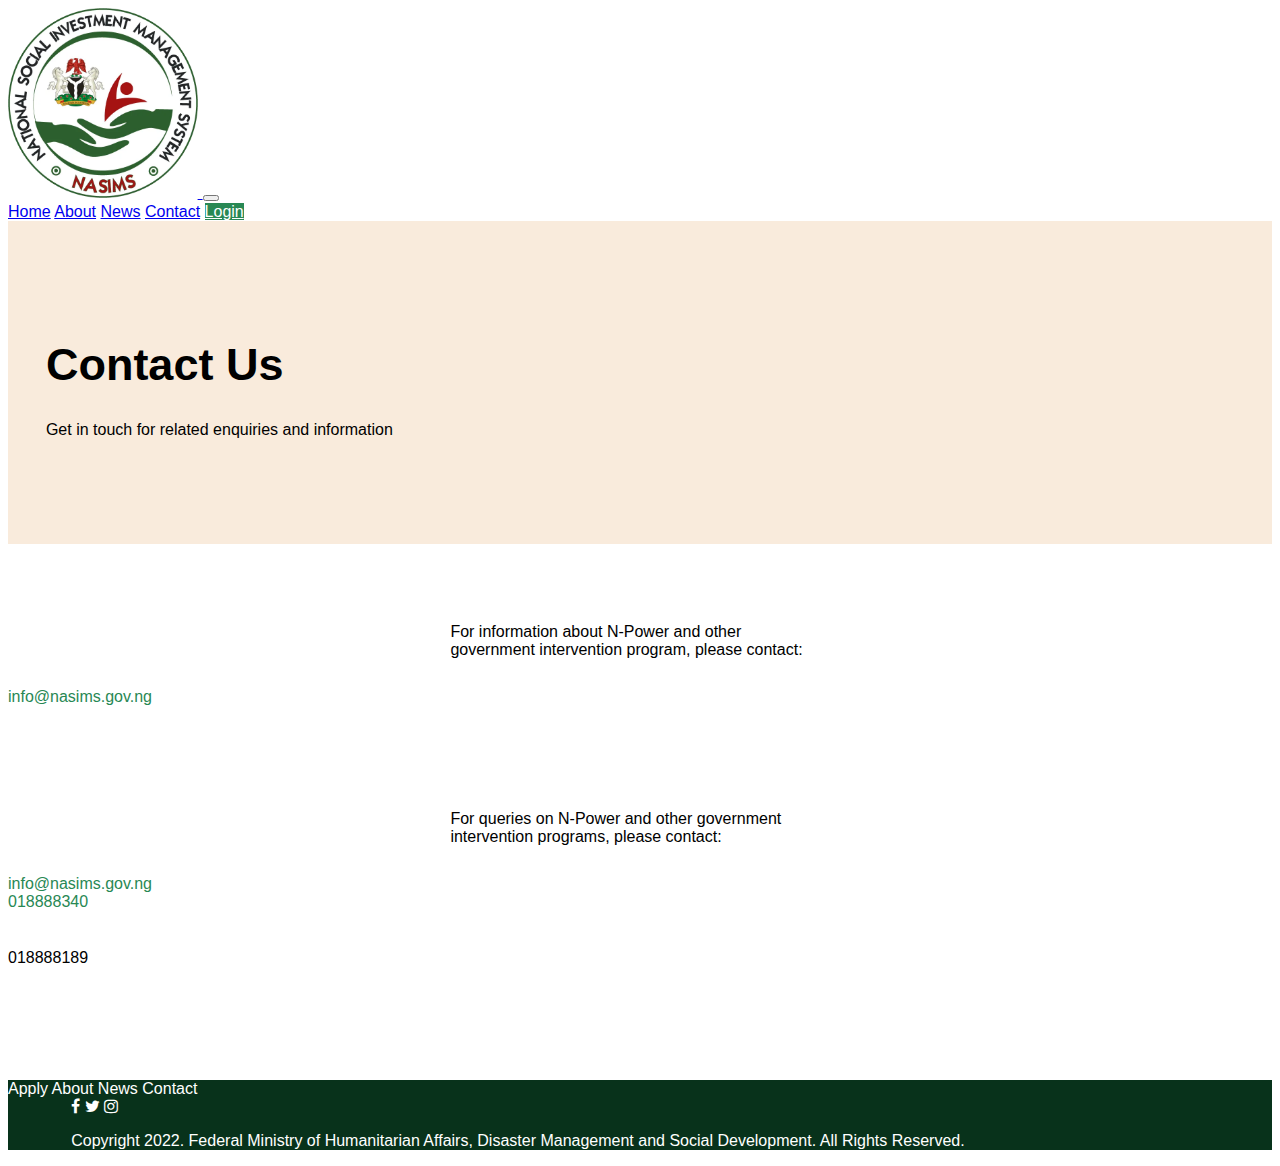
<file: contact.html>
<!DOCTYPE html>
<html lang="en">
<head>
    <meta charset="UTF-8">
    <title>Contact</title>
    <link href="https://cdn.jsdelivr.net/npm/bootstrap@5.1.3/dist/css/bootstrap.min.css" rel="stylesheet"
    integrity="sha384-1BmE4kWBq78iYhFldvKuhfTAU6auU8tT94WrHftjDbrCEXSU1oBoqyl2QvZ6jIW3" crossorigin="anonymous">
    <link href="https://cdn.jsdelivr.net/npm/bootstrap-icons@1.8.1/font/bootstrap-icons.css" rel="stylesheet">
    <link href="https://cdn.jsdelivr.net/npm/bootstrap-icons@1.8.1/font/bootstrap-icons.css" rel="stylesheet">
    <link rel="stylesheet" href="https://cdnjs.cloudflare.com/ajax/libs/font-awesome/4.7.0/css/font-awesome.min.css">
    <link rel="stylesheet" href="contact.css">
</head>
<body>

<!--navbar-->
<nav class="navbar navbar-expand-lg  navbar-expand-md navbar-light bg-light">
    <div class="container-fluid">
        <a class="navbar-brand navigation" href="#"><img src="photos/nasims-logo%20(1).webp" width="15%">
        </a>
        <button class="navbar-toggler an" type="button" data-bs-toggle="collapse" data-bs-target="#navbarNavAltMarkup" aria-controls="navbarNavAltMarkup" aria-expanded="false" aria-label="Toggle navigation">
            <span class="navbar-toggler-icon"></span>
        </button>
        <div class="collapse navbar-collapse nav-dropdown" id="navbarNavAltMarkup">
            <div class="navbar-nav">
                <a class="nav-link"  href="index.html">Home</a>
                <a class="nav-link" href="about.html">About</a>
                <a class="nav-link" href="news.html">News</a>
                <a class="nav-link" aria-current="page" href="contact.html">Contact</a>
                <a href="login.html" class="btn btn-outline-success nav-button" type="submit">Login</a>
            </div>
        </div>
    </div>
</nav>

<!--section1-->
<div class="section1-contact text-center mb-5 ">
    <div class="pt-md-5">
        <h1>Contact Us</h1>
        <p>Get in touch for related enquiries and information</p>
    </div>
</div>
<!--section2-->
<div class="text-center sec2text">
    <div class="sec2-text1">
        <p>For information about N-Power and other government intervention program, please contact:</p>
        <a href="mailto:webmaster@example.com">info@nasims.gov.ng</a>
    </div>
    <div class="sec2-text2">
        <p>For queries on N-Power and other government intervention programs, please contact:</p>
        <a href="mailto:webmaster@example.com">info@nasims.gov.ng</a>
    </div>
    <div>
        <a class="c-text " href="tel:018888340">018888340</a> <br>
    </div>
    <div class="d-text">
        <a class="d-text" href="tel:018888189">018888189</a>
    </div>
</div>
<!--section10-->
<div class="section-10 text-center">
    <div class="p-3">
        <a class="pe-4 text-10" href="#"> Apply </a>
        <a class="pe-4 text-10" href=""> About</a>
        <a class="pe-4 text-10" href=""> News </a>
        <a class="pe-4 text-10" href="">Contact</a>
    </div>
    <div class="m-3 pb-2 sec10-icons">
        <i class="fa fa-brands fa-facebook-f me-4"></i>
        <i class="fa fa-brands fa-twitter me-4"></i>
        <i class="fa fa-brands fa-instagram"></i>
    </div>
    <p class="sec10-icons pb-5">Copyright 2022. Federal Ministry of Humanitarian Affairs, Disaster Management
        and Social Development. All Rights Reserved.</p>
</div>













<script src="https://cdn.jsdelivr.net/npm/bootstrap@5.1.3/dist/js/bootstrap.bundle.min.js"
        integrity="sha384-ka7Sk0Gln4gmtz2MlQnikT1wXgYsOg+OMhuP+IlRH9sENBO0LRn5q+8nbTov4+1p" crossorigin="anonymous"></script>
</body>
</html>
</file>
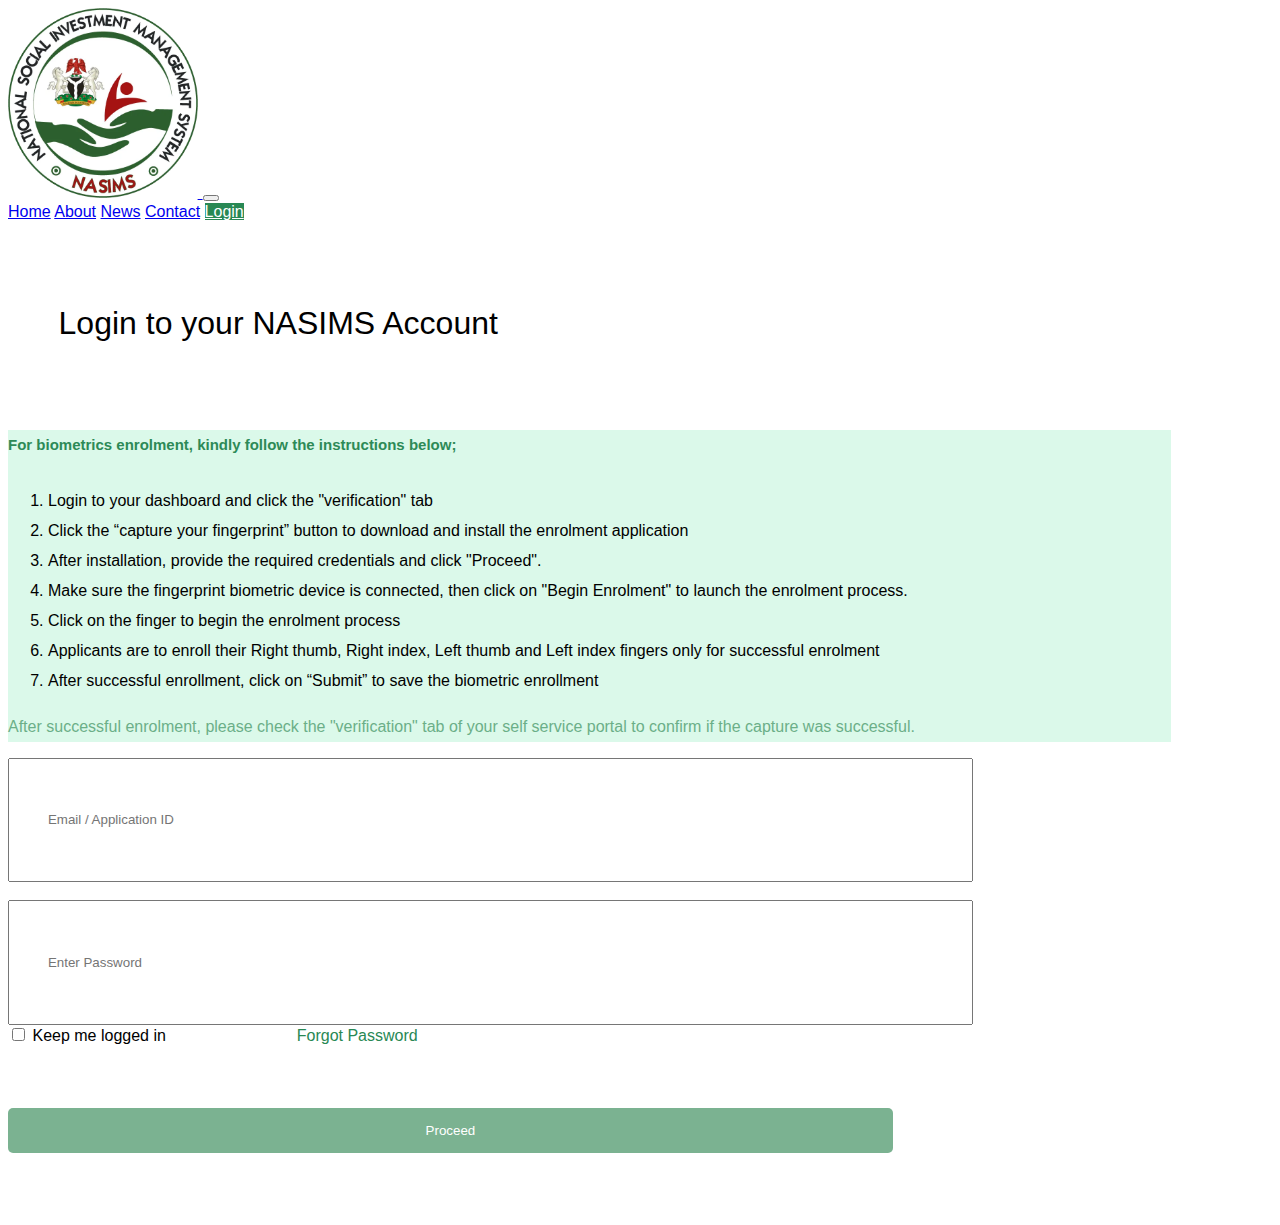
<file: login.html>
<!DOCTYPE html>
<html lang="en">
<head>
    <meta charset="UTF-8">
    <title>Login</title>
    <link href="https://cdn.jsdelivr.net/npm/bootstrap@5.1.3/dist/css/bootstrap.min.css" rel="stylesheet"
          integrity="sha384-1BmE4kWBq78iYhFldvKuhfTAU6auU8tT94WrHftjDbrCEXSU1oBoqyl2QvZ6jIW3" crossorigin="anonymous">
    <link href="https://cdn.jsdelivr.net/npm/bootstrap-icons@1.8.1/font/bootstrap-icons.css" rel="stylesheet">
    <link href="https://cdn.jsdelivr.net/npm/bootstrap-icons@1.8.1/font/bootstrap-icons.css" rel="stylesheet">
    <link rel="stylesheet" href="https://cdnjs.cloudflare.com/ajax/libs/font-awesome/4.7.0/css/font-awesome.min.css">
    <link rel="stylesheet" href="login.css">
</head>
<body>
<!--navbar-->
<nav class="navbar navbar-expand-lg navbar-expand-md navbar-light bg-light">
    <div class="container-fluid">
        <a class="navbar-brand navigation" href="#"><img src="photos/nasims-logo%20(1).webp" width="15%">
        </a>
        <button class="navbar-toggler an" type="button" data-bs-toggle="collapse" data-bs-target="#navbarNavAltMarkup"
                aria-controls="navbarNavAltMarkup" aria-expanded="false" aria-label="Toggle navigation">
            <span class="navbar-toggler-icon"></span>
        </button>
        <div class="collapse navbar-collapse nav-dropdown" id="navbarNavAltMarkup">
            <div class="navbar-nav">
                <a class="nav-link" href="index.html">Home</a>
                <a class="nav-link" href="about.html">About</a>
                <a class="nav-link" href="news.html">News</a>
                <a class="nav-link" href="contact.html">Contact</a>
                <a class="btn btn-outline-success nav-button" type="submit" aria-current="page"
                   href="login.html">Login</a>
            </div>
        </div>
    </div>
</nav>
<!--section1-->
<div class="sect-1">
    <h1 class="display-5 my-5">Login to your NASIMS Account</h1>
</div>
<!--section2-->
<div class="row g-lg-5">
    <div class="col-lg-6">
        <div class="card mx-4 section2" style="width: 92%;">
            <div class="card-body card-login">
                <h5 class="card-title login-head">For biometrics enrolment, kindly follow the instructions below;</h5>
                <ol class="card-text">
                    <li>Login to your dashboard and click the "verification" tab</li>
                    <li>Click the “capture your fingerprint” button to download and install the enrolment application
                    </li>
                    <li>After installation, provide the required credentials and click "Proceed".</li>
                    <li>Make sure the fingerprint biometric device is connected, then click on "Begin Enrolment" to
                        launch the enrolment process.
                    </li>
                    <li>Click on the finger to begin the enrolment process</li>
                    <li>Applicants are to enroll their Right thumb, Right index, Left thumb and Left index fingers only
                        for successful enrolment
                    </li>
                    <li>After successful enrollment, click on “Submit” to save the biometric enrollment</li>
                </ol>
                <p class="card-text login-paragraph">After successful enrolment, please check the "verification" tab of
                    your self service portal
                    to confirm if the capture was successful.</p>
            </div>
        </div>
    </div>
    <!--input buttons-->
   <div class="col-lg-6">
       <div class="text-center login-input">
        <div class="mt-5 ">
            <input class="text1" type="text" placeholder="Email / Application ID">
        </div>
        <br>
        <div>
            <input class="text1" type="text" placeholder="Enter Password">
        </div>

        <input class="mt-5 " type="checkbox" id="signedIn" value="">
        <label class="text2" for="signedIn">Keep me logged in</label>
        <a href="#">Forgot Password</a>

        <button class="input-button" type="submit">Proceed</button>
</div>
   </div>
</div>
<script src="https://cdn.jsdelivr.net/npm/bootstrap@5.1.3/dist/js/bootstrap.bundle.min.js"
        integrity="sha384-ka7Sk0Gln4gmtz2MlQnikT1wXgYsOg+OMhuP+IlRH9sENBO0LRn5q+8nbTov4+1p"
        crossorigin="anonymous"></script>
</body>
</html>
</file>
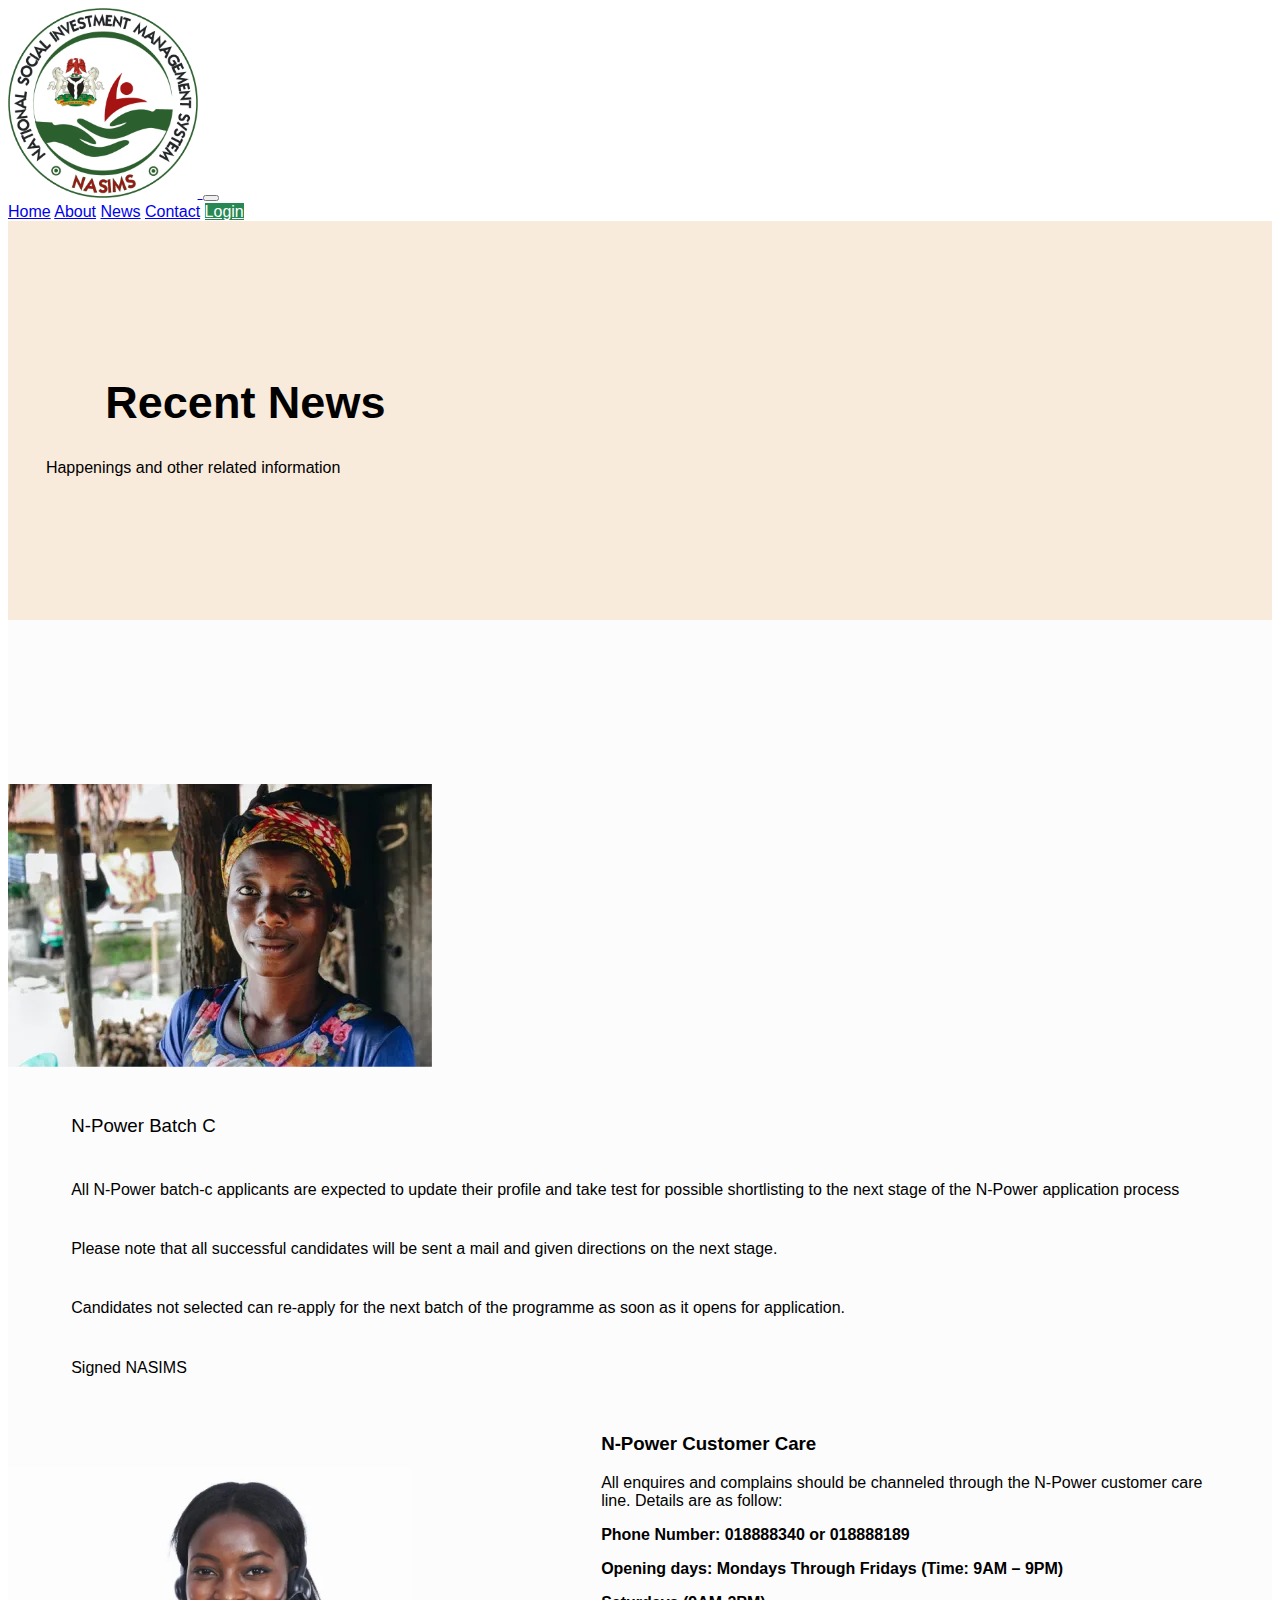
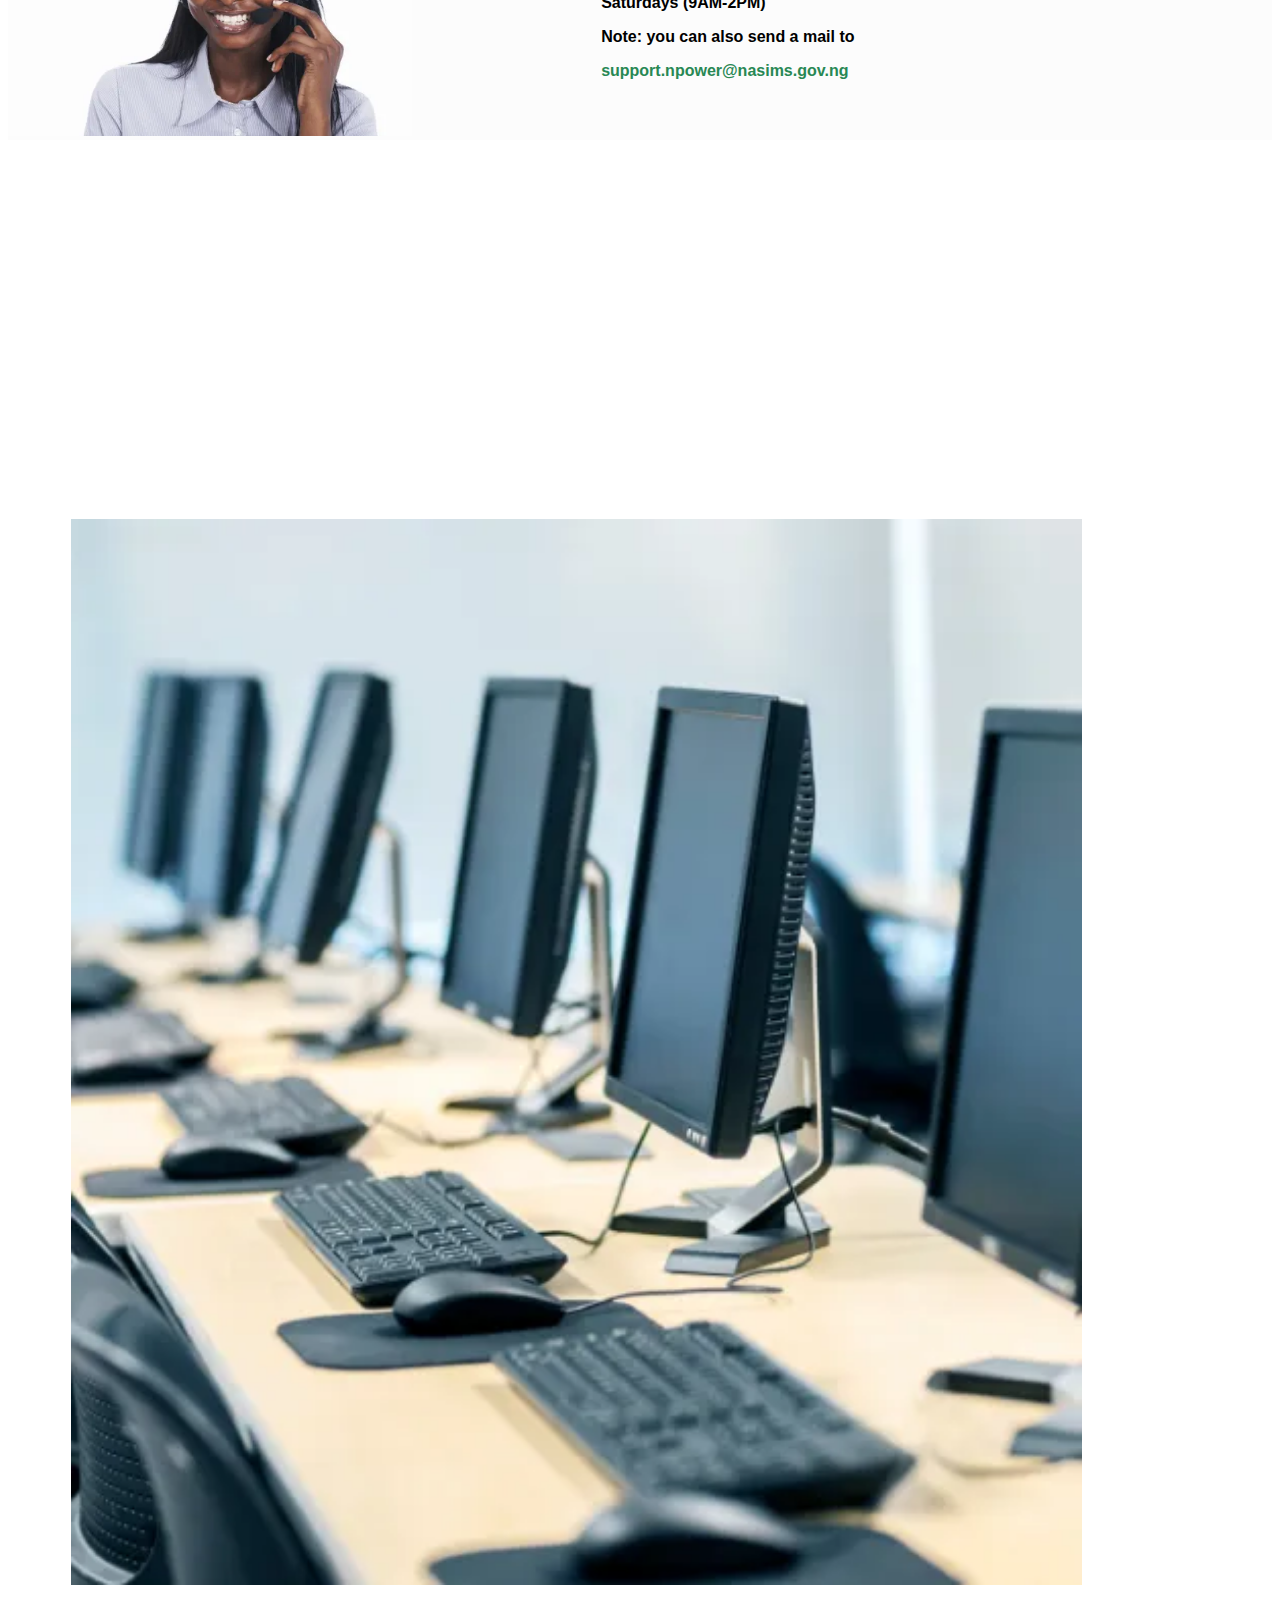
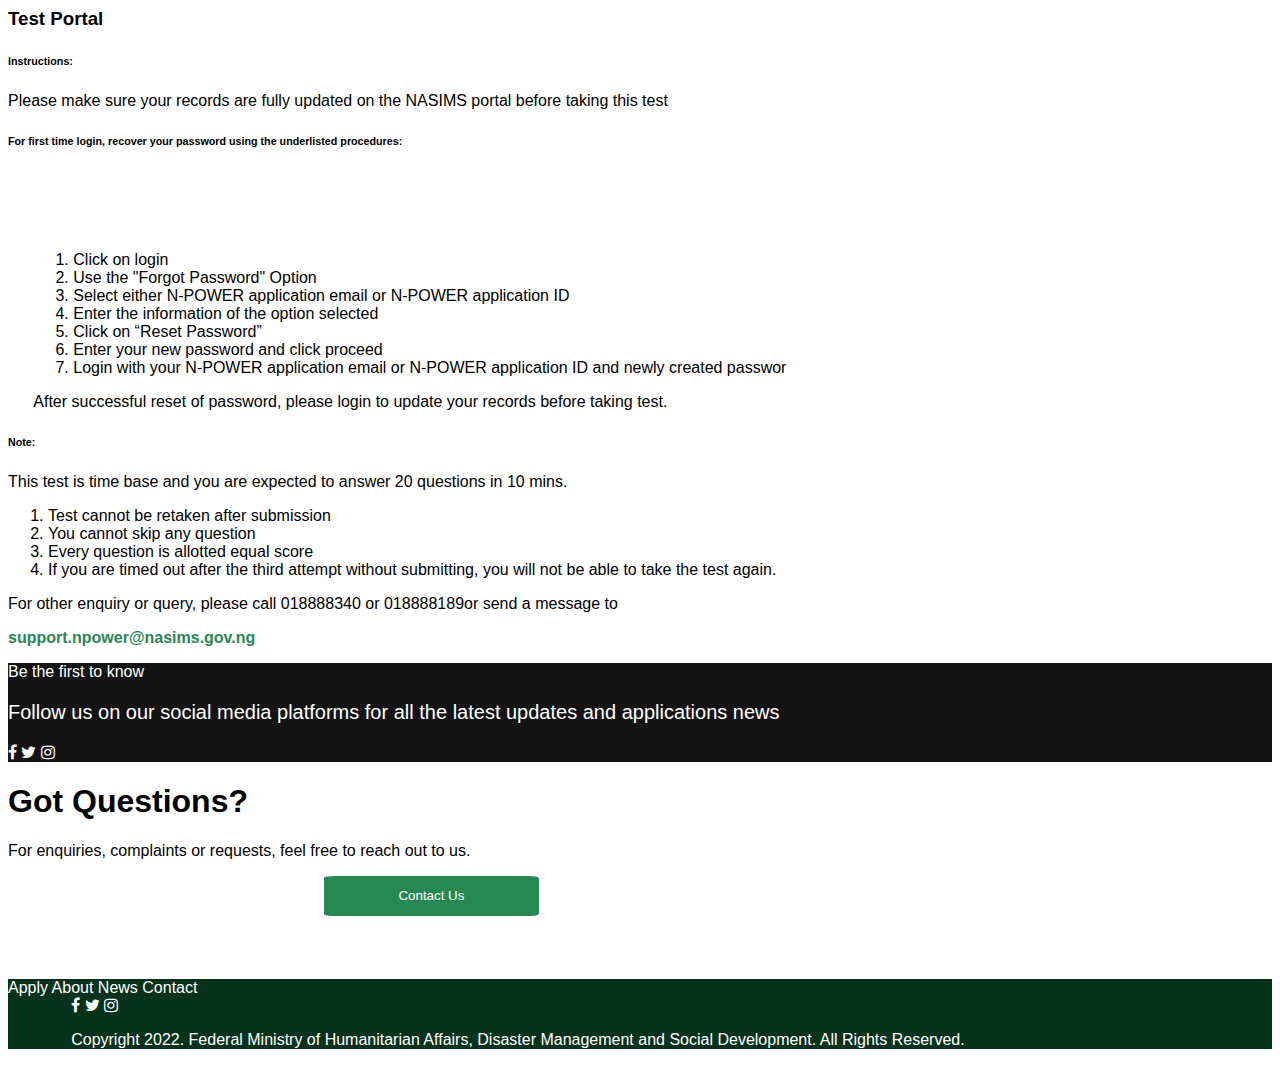
<file: news.html>
<!DOCTYPE html>
<html lang="en">
<head>
    <meta charset="UTF-8">
    <title>News</title>
    <link href="https://cdn.jsdelivr.net/npm/bootstrap@5.1.3/dist/css/bootstrap.min.css" rel="stylesheet"
          integrity="sha384-1BmE4kWBq78iYhFldvKuhfTAU6auU8tT94WrHftjDbrCEXSU1oBoqyl2QvZ6jIW3" crossorigin="anonymous">
    <link href="https://cdn.jsdelivr.net/npm/bootstrap-icons@1.8.1/font/bootstrap-icons.css" rel="stylesheet">
    <link href="https://cdn.jsdelivr.net/npm/bootstrap-icons@1.8.1/font/bootstrap-icons.css" rel="stylesheet">
    <link rel="stylesheet" href="https://cdnjs.cloudflare.com/ajax/libs/font-awesome/4.7.0/css/font-awesome.min.css">
    <link rel="stylesheet" href="news.css">
</head>
<body>
<!--navbar-->
<nav class="navbar navbar-expand-lg navbar-expand-md navbar-light bg-light">
    <div class="container-fluid">
            <a class="navbar-brand navigation" href="#"><img src="photos/nasims-logo%20(1).webp" width="15%">
        </a>
        <button class="navbar-toggler an" type="button" data-bs-toggle="collapse" data-bs-target="#navbarNavAltMarkup" aria-controls="navbarNavAltMarkup" aria-expanded="false" aria-label="Toggle navigation">
            <span class="navbar-toggler-icon"></span>
        </button>
        <div class="collapse navbar-collapse nav-dropdown" id="navbarNavAltMarkup">
            <div class="navbar-nav">
                <a class="nav-link"  href="index.html">Home</a>
                <a class="nav-link" href="about.html">About</a>
                <a class="nav-link" aria-current="page" href="news.html">News</a>
                <a class="nav-link" href="contact.html">Contact</a>
                <a href="login.html" class="btn btn-outline-success nav-button" type="submit">Login</a>
            </div>
        </div>
    </div>
</nav>
<!--section1-->
<div class="section1 text-center">
  <div class="sec1-text pt-md-5">
      <h1 class="pt-lg-5 pt-md-5">Recent News</h1>
      <p>Happenings and other related information</p>
  </div>
</div>
<!--section2 a-->
<div class="text-center section2-text sec2-container">
    <div class="row flex-lg-row-reverse">
    <div class="col-lg-6">
        <img src="photos/about2.jpg" alt="">
    </div>
    <div class="col-lg-6 n-power">
        <h3 class="mt-5 mb-4 sec2-paragraph"><b>N-Power Batch C</b></h3>
            <p class="sec2-paragraph">All N-Power batch-c applicants are expected to update their profile and take test for possible shortlisting
                to the next stage of the N-Power application process </p>
            <p class="sec2-paragraph">Please note that all successful candidates will be sent a mail and given directions on the next stage.</p>
            <p class= "sec2-paragraph"> Candidates not selected can re-apply for the next batch of the programme as soon as it opens for application.</p>
            <p class= "sec2-paragraph"> Signed NASIMS</p>
    </div>
    </div>

<!--section2 b    -->
   <div class="sec2b sec2b-color">
       <div>
           <img src="photos/call2.jpg" alt="" width="100%">
       </div>
      <div class="sec2b-text">
          <h3 class="mt-5 mb-4 px-5">N-Power Customer Care</h3>
          <p class="px-2 sec2-paragraph1 ">All enquires and complains should be channeled through the N-Power customer care line. Details are as follow:</p>
          <p class="sec2-bold px-2 sec2-paragraph1">Phone Number: <a class="b-text" href="tel:018888340">018888340</a> or <a class="b-text" href="tel:018888189">018888189</a></p>
          <p class="sec2-bold px-2 sec2-paragraph1">Opening days: Mondays Through Fridays (Time: 9AM – 9PM)</p>
          <p class="sec2-bold px-2 sec2-paragraph1">Saturdays (9AM-2PM)</p>
          <p class="sec2-bold px-2 sec2-paragraph1">Note: you can also send a mail to</p>
          <a class="sec2-bold a-text px-2 sec2-paragraph1" href="mailto:webmaster@example.com">support.npower@nasims.gov.ng</a>
      </div>
   </div>
</div>

<!--section3-->
<div class="sec-3 text-center px-3 pb-5">
  <div class="row flex-lg-row-reverse test-portal">
      <div class="col-lg-6">
             <img src="photos/portal.jpg" alt="" width="97%">
        </div>

    <div class="col-lg-6 ps-lg-5">
    <h3 class="pt-5 pb-3">Test Portal</h3>
    <h6 class="pt-3 fw-bold">Instructions:</h6>
    <p class="portal-texta">Please make sure your records are fully updated on the NASIMS portal before taking this test</p>
    <h6 class="fw-bold">For first time login, recover your password using the underlisted procedures:</h6>
    <div class="portal-text">
        <ol>
        <li>Click on login</li>
        <li>Use the "Forgot Password" Option</li>
        <li>Select either N-POWER application email or N-POWER application ID</li>
        <li>Enter the information of the option selected</li>
        <li>Click on “Reset Password”</li>
        <li>Enter your new password and click proceed</li>
        <li>Login with your N-POWER application email or N-POWER application ID and newly created passwor</li>
    </ol>
    <p>After successful reset of password, please login to update your records before taking test.</p>
    </div>

      <h6 class="fw-bold">Note:</h6>
    <p class="portal-texta">This test is time base and you are expected to answer 20 questions in 10 mins.</p>
    <ol class="portal-texta">
        <li>Test cannot be retaken after submission</li>
        <li>You cannot skip any question</li>
        <li>Every question is allotted equal score</li>
        <li>If you are timed out after the third attempt without submitting, you will not be able to take the test again.</li>
    </ol>
    <p class="fw-bold">For other enquiry or query, please call <a class="b-text" href="tel:018888340">018888340</a> or
        <a class="b-text" href="tel:018888189">018888189</a>or send a message to</p>
    <a class="sec2-bold a-text" href="mailto:webmaster@example.com">support.npower@nasims.gov.ng</a>
    </div>
  </div>
</div>
<!--section8-->
<div class="section-8 text-center p-3">
    <p class="pt-5 pb-2 ">Be the first to know</p>
    <p class="px-5 pb-4 sec8-text">Follow us on our social media platforms for all the latest updates and applications news</p>
    <div class="m-3 pb-5">
        <i class="fa fa-brands fa-facebook-f me-4"></i>
        <i class="fa fa-brands fa-twitter me-4"></i>
        <i class="fa fa-brands fa-instagram"></i>
    </div>
</div>

<!-- section9-->
<div class="text-center p-4">
    <h1>Got Questions? </h1>
    <p class="text-muted p-0">For enquiries, complaints or requests, feel free to reach out to us.</p>
    <button class="sec9-button">Contact Us</button>
</div>

<!--section10-->
<div class="section-10 text-center">
    <div class="p-3">
        <a class="pe-4 text-10" href="#"> Apply </a>
        <a class="pe-4 text-10" href=""> About</a>
        <a class="pe-4 text-10" href=""> News </a>
        <a class="pe-4 text-10" href="">Contact</a>
    </div>
    <div class="m-3 pb-2 sec10-icons">
        <i class="fa fa-brands fa-facebook-f me-4"></i>
        <i class="fa fa-brands fa-twitter me-4"></i>
        <i class="fa fa-brands fa-instagram"></i>
    </div>
    <p class="sec10-icons pb-5">Copyright 2022. Federal Ministry of Humanitarian Affairs, Disaster Management
        and Social Development. All Rights Reserved.</p>
</div>













<script src="https://cdn.jsdelivr.net/npm/bootstrap@5.1.3/dist/js/bootstrap.bundle.min.js"
        integrity="sha384-ka7Sk0Gln4gmtz2MlQnikT1wXgYsOg+OMhuP+IlRH9sENBO0LRn5q+8nbTov4+1p" crossorigin="anonymous"></script>
</body>
</html>
</file>
<file: homepage.css>
body {
    font-family: "Apercu", sans-serif;
    min-width: 375px;
}

.nav-button {
    background-color: #288854;
    color: #ffffff;
}

.nav-dropdown {
    justify-content: end;
}


.section-3 p {
    color: #ffffff;
    padding: 2% 3%;
}

.section-3 a {
    text-decoration: none;
    color: #288854;
}

.section4 {
    padding: 10% 5%;
    align-items: center;
}

.section4 img {
    width: 70%;
}

.federal-link {
    text-decoration: none;
    color: #288854;
}

/*.section5 img {*/
/*    width: 50%;*/
/*}*/

.section5 a {
    text-decoration: none;
    color: #F9AE00;
}

/*.section5 p {*/
/*    padding: 0 5%;*/
/*}*/

.section5 button {
    width: 230px;
    border: none;
    color: #ffffff;
    font-size: 15px;
    height: 53px;
    margin-bottom: 20%;
    margin-top: 5%;
}

.section-6 {
    background-color: #F2FCF9;
}

.section-6 h5 {
    color: #F9AE00;
}

.section-6 a {
    font-size: 15px;

}

.eating-girl {
    object-fit: cover;
}

.butta {
    background-color: #DBF9EA;
    color: #288854;
    border: none;
    width: 45%;
    height: 53px;
    padding: 4%;
}

.buttb {
    border: none;
    width: 45%;
    height: 53px;
    padding: 4%;
}

.section-7-text {
    font-size: 18px;
    padding: 2% 3%;
}

.card1-yellow {
    height: 2px;
    width: 13%;
    margin-top: 0;
    background-color: #F9AE00;
}

.news-button {
    width: 45%;
    background-color: #288854;
    border: none;
    padding: 3%;
    border-radius: 5%;
    margin: 0 25% 5%;
    color: #fff;
}

.section-8 {
    background-color: #141414;
    color: #ffffff;
}

.sec8-text {
    font-size: 20px;
}

.sec9-button {
    width: 45%;
    background-color: #288854;
    border: none;
    padding: 3%;
    border-radius: 5%;
    margin: 0 25% 5%;
    color: #fff;
}

.section-10 {
    background-color: #08321B;
}

.sec10-icons {
    color: #ffffff;
    padding: 0 5% 0;
    font-size: 16px;
}

.text-10 {
    text-decoration: none;
    color: #ffffff;
}

.text-10:hover {
    color: #ffffff;
}

/*RESPONSIVENESS*/
@media (max-width: 576px) {
    .navigation {
        visibility: hidden;
        font-size: 18px;
    }
}

@media (max-width: 991px) {
    .slideshowa {
        background: linear-gradient(rgba(0, 0, 0, 0.6), rgba(0, 0, 0, 0.6)), url("photos/hero.jpg");
        color: #ffffff;
        object-fit: cover;
    }

    .slideshowa img {
        background: transparent;
    }

    .slideshowa a {
        color: #288854;
        text-decoration: none;
    }

    .slideshowb {
        background: linear-gradient(rgba(0, 0, 0, 0.6), rgba(0, 0, 0, 0.6)), url("photos/image2.jpg");
        color: #ffffff;
        object-fit: cover;
    }

    .slideshowb a {
        color: #288854;
        text-decoration: none;
    }

    .slideshowc {
        background: linear-gradient(rgba(0, 0, 0, 0.6), rgba(0, 0, 0, 0.6)), url("photos/hero3.jpg");
        color: #ffffff;
        object-fit: cover;
    }

    .slideshowc a {
        color: #288854;
        text-decoration: none;
    }
}

@media (min-width: 992px) {
    .slideshowa a {
        color: #288854;
        text-decoration: none;
    }

    .slideshowb a {
        color: #288854;
        text-decoration: none;
    }

    .slideshowc a {
        color: #288854;
        text-decoration: none;
    }

    .slide-show1 {
        background-color: #FEFBF6;
    }

    .slide-show2 {
        background-color: #F2FCF9;

    }

    .slide-show3 {
        background-color: #FCF3F1;

    }

    .section4 {
        display: grid;
        grid-template-columns: repeat(2, 1fr);
    }

    /*.section5 {*/
    /*    display: grid;*/
    /*    grid-template-columns: repeat(2, 1fr);*/
    /*    grid-direction: column-reverse;*/
    /*}*/

    .cards {
        display: grid;
        grid-template-columns: repeat(2, 1fr);
    }

    .news-button {
        width: 15%;
        height: 40px;
        padding: 0;
        margin-left: 42%;
    }
    .sec9-button{
        width: 17%;
        padding: 1% 0;
        /*margin-top: %;*/
        margin-left: 25%;
    }

}
</file>
<file: about.css>
body{
    font-family:"Apercu",sans-serif ;
    min-width: 375px;
}
.navigation{
    visibility: hidden;
    font-size: 18px;
}
.nav-button{
    background-color: #288854;
    color: #ffffff;
}
.nav-dropdown{
    justify-content: end;
}
.sec1{
    background: linear-gradient(rgba(0,0,0,0.4), rgba(0,0,0,0.4)), url("photos/about1.jpg");
    color: #ffffff;
    width: 100%;
    height: 360px;
    padding: 25% 15%;
    background-size: cover;
}

.sec2-text{
    line-height: 30px;
}
.sec3{
    background-color: #FEFBF6;
}
.sec3a h1{
    font-size: 25px;
}
.sec3a h3{
    font-size: 25px;
}
.sec3 p{
    font-weight: lighter;
}
.sec3 a{
    text-decoration: none;
    color: #288854;
}
.section-7-text{
    font-size: 18px;
    padding: 2% 3%;
}
.card1-yellow{
    height: 2px;
    width: 13%;
    margin-top: 0;
    background-color: #F9AE00;
}
.news-button{
    width: 45%;
    background-color: #288854;
    border: none;
    padding: 3%;
    border-radius: 5%;
    margin: 0 25% 5%;
    color: #fff;
}
.section-8{
    background-color: #141414;
    color: #ffffff;
}
.sec8-text{
    font-size: 20px;
}
.sec9-button{
    width: 45%;
    background-color: #288854;
    border: none;
    padding: 3%;
    border-radius: 5%;
    margin: 0 25% 5%;
    color: #fff;
}
.section-10{
    background-color: #08321B;
}
.sec10-icons{
    color: #ffffff;
    padding: 0 5% 0;
    font-size: 16px;
}
.text-10{
    text-decoration: none;
    color: #ffffff;
}
.text-10:hover{
    color: #ffffff;
}

/*RESPONSIVENESS*/
@media (min-width: 576px){
    .navigation{visibility: visible;}


}
@media (min-width: 992px) {
    .sec1{
        padding: 0;
    }
    .sec2-about{
        display: grid;
        grid-template-columns: repeat(2,1fr);
    }
    .sec2-about img{
        /*padding-left: 0;*/
        padding-top: 8%;
    }
    .sec2-text{
        /*justify-content: start;*/
        text-align: start;
    }
    .sec3b{
        display: flex;
    }
    .sec3b-text{
        text-align: start;
    }
    .sec3b-img{
        padding-top: 0;
    }
    .sec3{
        padding: 0 15% 0;
    }
    .sec3 h1{
        padding: 5% 0;
        width: 55%;
        margin-left: 25%;
    }
    .sec3b-text{

    }
    .news-button{
        width: 17%;
        padding: 1% 0;
        margin-top: 3%;
        margin-left: 39%;
    }
    .news-button {
        width: 15%;
        height: 40px;
        padding: 0;
        margin-left: 42%;
    }
    .sec9-button{
        width: 17%;
        padding: 1% 0;
        /*margin-top: %;*/
        margin-left: 25%;
    }
}
</file>
<file: contact.css>
body{
    font-family:"Apercu",sans-serif ;
    min-width: 375px;
}
.navigation{
    visibility: hidden;
    font-size: 18px;
}
.nav-button{
    background-color: #288854;
    color: #ffffff;
}
.nav-dropdown{
    justify-content: end;
}
.section1-contact{
    background-color: #F9EBDC;
    padding: 25% 5%;
}
.sec2text p{
    font-weight: lighter;
    padding: 5% 0 3%;
}
.sec2-text1 a{
    text-decoration: none;
    color: #288854;
}
.sec2-text2 a{
    text-decoration: none;
}
.sec2-text2{
    padding: 5% 0 3%;
}
.sec2-text2 a{
    text-decoration: none;
    color: #288854;
}
.c-text{
    text-decoration: none;
    color: #288854;
}
.d-text{
    text-decoration: none;
    color: #000000;
    padding-top: 3%;
}
.sec2-text3.d-text{
    text-decoration: none;
    color: #000000;
    padding: 5% 0 9%;
}
.section-10{
    background-color: #08321B;
    margin-top: 25%;
}
.sec10-icons{
    color: #ffffff;
    padding: 0 5% 0;
    font-size: 16px;
}
.text-10{
    text-decoration: none;
    color: #ffffff;
}
.text-10:hover{
    color: #ffffff;
}
/*RESPONSIVENESS*/
@media (min-width: 576px){
    .navigation{visibility: visible;}
}

@media (min-width: 992px) {
    .section1-contact{
        padding: 7% 3%;
    }
    .section1-contact h1{
        font-size: 45px;
        padding: 0;
    }

    .sec2text p{
        padding: 5% 35% 1%;
    }
    .sec2-text2{
        padding: 2% 0 0;
    }
    .sec9-button{
        width: 17%;
        padding: 1% 0;
        /*margin-top: %;*/
        margin-left: 25%;
    }
    .section-10{
        margin-top: 9%;
    }

}
</file>
<file: login.css>
body{
    font-family:"Apercu",sans-serif ;
    min-width: 375px;
}
.navigation{
    visibility: hidden;
    font-size: 18px;
}
.nav-button{
    background-color: #288854;
    color: #ffffff;
}
.nav-dropdown{
    justify-content: end;
}
.sect-1 h1{
    padding: 5% 4% 5%;
    font-weight: 400;
}
.section2{
    line-height: 30px;
}
.card-login{
    background-color: #DBF9EA;
    font-weight: lighter;
}
.login-head{
    color: #2D8A57;
    font-size: 15px;
}
.login-paragraph{
    color: #6BAF88;
    text-space: 10;
}
.login-input .text1{
    width: 70%;
    height: 45px;
    padding: 3%;
    font-weight: lighter;
}
.login-input a{
    text-decoration: none;
    color: #288854;
}
.text2{
    padding-right: 10%;
}

.input-button{
    width: 70%;
    height: 45px;
    margin: 5% 0;
    background-color: #7BB291;
    border: 0;
    border-radius: 5px;
    color: #ffffff;
}
/*RESPONSIVENESS*/
@media (min-width: 576px){
    .navigation{visibility: visible;}
}
</file>
<file: news.css>
body{
    font-family:"Apercu",sans-serif ;
    min-width: 375px;
}
.navigation{
    visibility: hidden;
    font-size: 18px;
}
.nav-button{
    background-color: #288854;
    color: #ffffff;
}
.nav-dropdown{
    justify-content: end;
}
.section1{
    background-color: #F9EBDC;
}
.sec1-text{
    padding: 25% 10%;
}
.sec1-text h1{
    font-size: 45px;
    padding: 0 5%;
}
.sec2b-color{
    background-color: #FCFCFC;
}
.sec2-paragraph{
    font-weight: 220;
    padding:2% 5% 0;

}
.section2-text img{
    padding-top: 13%;
}
.sec2-container{
    background-color: #FCFCFC;
    padding-bottom: 20%;
}
.sec2-bold{
    font-weight: bold;
}

.a-text{
    text-decoration: none;
    color: #288854;
}
.b-text{
    text-decoration: none;
    color: #000;
}
.section2-text{
    margin-bottom: 20%;
}
.sec-3{

}
.portal-texta{
    font-weight: lighter;
}
.portal-text{
    font-weight: lighter;
    padding: 5% 2% 0;
}
.section-8{
    background-color: #141414;
    color: #ffffff;
}
.sec8-text{
    font-size: 20px;
}
.sec9-button{
    width: 45%;
    background-color: #288854;
    border: none;
    padding: 3%;
    border-radius: 5%;
    margin: 0 25% 5%;
    color: #fff;
}
.section-10{
    background-color: #08321B;
}
.sec10-icons{
    color: #ffffff;
    padding: 0 5% 0;
    font-size: 16px;
}
.text-10{
    text-decoration: none;
    color: #ffffff;
}
.text-10:hover{
    color: #ffffff;
}
/*RESPONSIVENESS*/
@media (min-width: 576px){
    .navigation{visibility: visible;}
}

@media (min-width: 992px){
    .sec1-text{
        padding: 10% 3%;
    }
    .n-power{
        text-align: start;
    }
    .test-portal{
        text-align: start;
        /*justify-content: start;*/
    }
    .sec2b{
        display: flex;
        margin-top: 3%;
    }
    .sec-3 img{
        width: 80%;
        padding-top: 10%;
        padding-left: 5%;
    }
    .sec2b-text{
        text-align: start;
        padding-left: 15%;
        padding-right: 4%;
        margin-bottom: 0;
    }
    .sec2-container{
        padding-bottom: 0;
    }
    .sec9-button{
        width: 17%;
        padding: 1% 0;
        /*margin-top: %;*/
        margin-left: 25%;
    }
}
</file>
